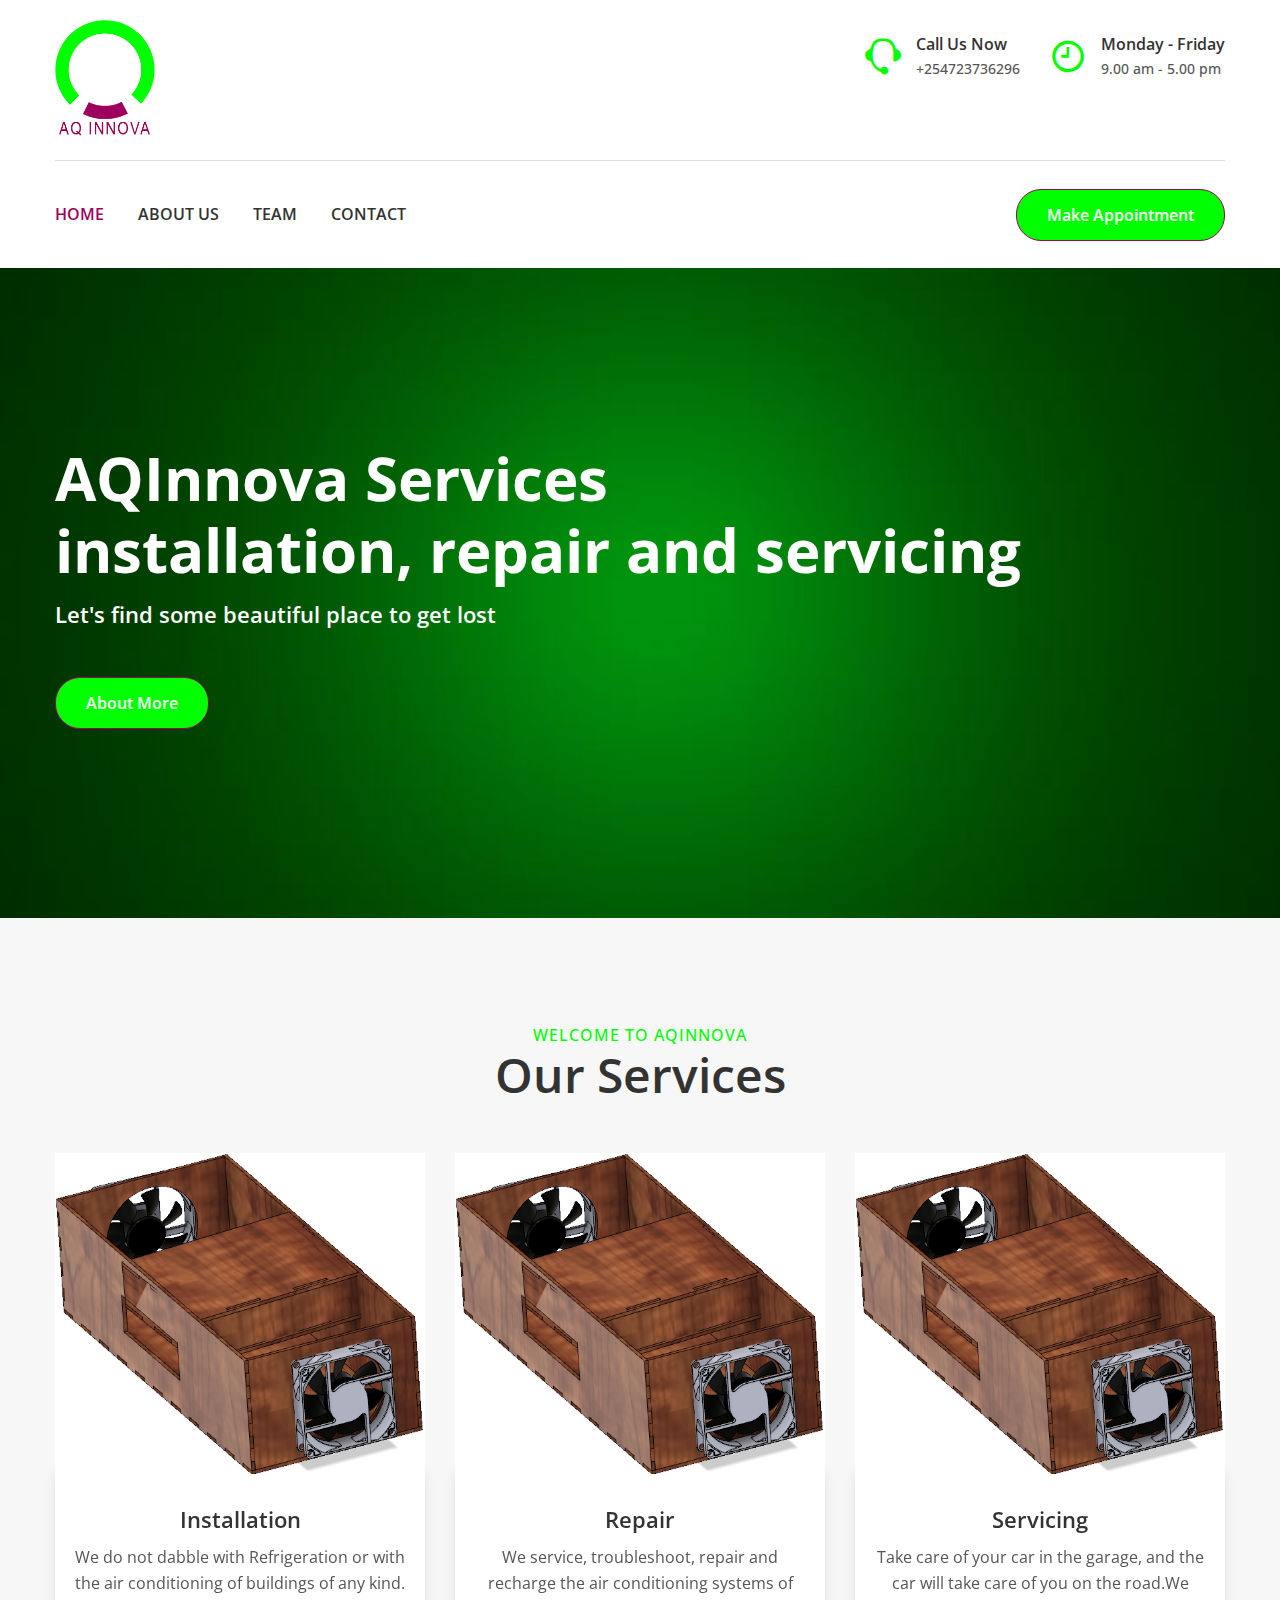
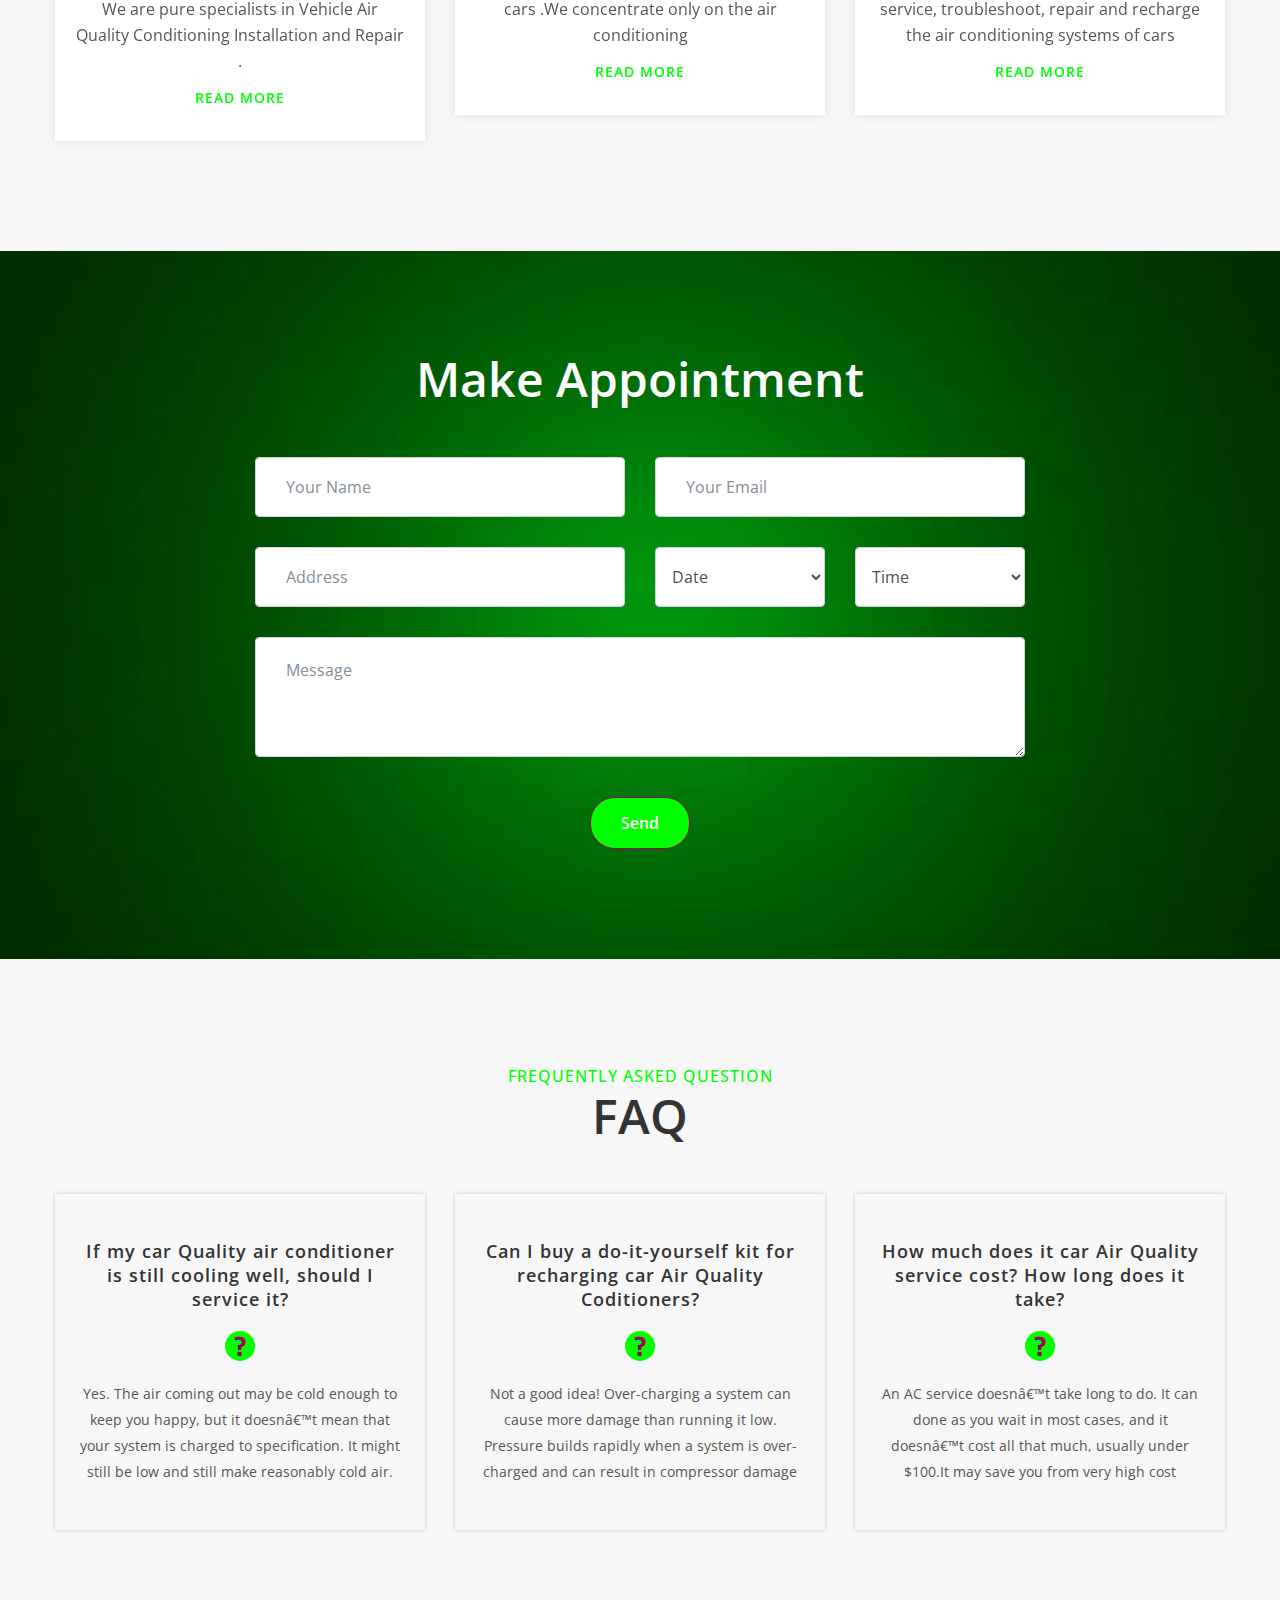
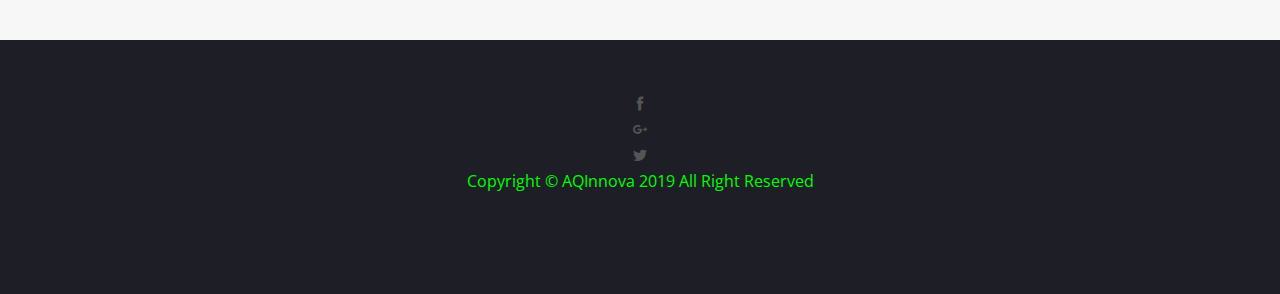
<file: index.html>
<!doctype html>
<html class="no-js" lang="en">

<head>
    <!-- <meta charset="utf-8">
    <meta http-equiv="x-ua-compatible" content="ie=edge"> -->
    <title>AQ Innova</title>
    <meta name="description" content="">
    <meta name="viewport" content="width=device-width, initial-scale=1">
   
    <!-- CSS 
    ========================= -->
   
    <!-- Bootstrap CSS -->
    <link rel="stylesheet" href="assets/css/bootstrap.min.css">
    
    <!-- Fonts CSS -->
    <link rel="stylesheet" href="assets/css/icofont.min.css">
    <link rel="stylesheet" href="assets/css/Pe-icon-7-stroke.css">
    
    <!-- Plugins CSS -->
    <link rel="stylesheet" href="assets/css/plugins.css">
    
    <!-- Main Style CSS -->
    <link rel="stylesheet" href="assets/css/style.css">
    
    <!-- Modernizer JS -->
    <script src="assets/js/vendor/modernizr-2.8.3.min.js"></script>
</head>

<body>

<!-- Main Wrapper Start -->
<div class="main-wrapper">
   
    <!-- header-area start -->
    <div class="header-area">
       
        <!-- header-top start -->
        <div class="header-top pt--20 pb--20">
            <div class="container">
                <div class="row">
                    <div class="col-lg-4 col-md-3 col-12">
                        <!-- logo start -->
                        <div class="logo">
                            <a href="index.html"><img src="final AQ logo.png" alt="" width="100px" height="100px"></a>
                        </div>
                        <!-- logo End -->
                    </div>
                    <div class="col-lg-8 col-md-9 col-12">
                        <!-- Contact-information-top Start -->
                        <div class="contact-information-top">
                           
                            <!-- Single-information-top Start -->
                            <div class="single-information-top">
                                <div class="info-icon">
                                    <i class="icofont-headphone-alt-2" style="color: #00ff00"></i>
                                </div>
                                <div class="info-content">
                                    <h4>Call Us Now </h4>
                                    <p>+254723736296</p>
                                </div>
                            </div>
                            <!-- Single-information-top End -->
                            
                         <!-- Single-information-top Start -->
                            <div class="single-information-top">
                                <div class="info-icon">
                                    <i class="icofont-clock-time" style="color: #00ff00"></i>
                                </div>
                                <div class="info-content">
                                    <h4>Monday - Friday</h4>
                                    <p>9.00 am - 5.00 pm</p>
                                </div>
                            </div>
                            <!-- Single-information-top End -->
                            
                        </div>
                        <!-- Contact-information-top End -->
                    </div>
                </div>
            </div>
        </div>
        <!-- header-top end -->
        
        <!-- header-bottom-area Start -->
        <div class="header-bottom-area header-sticky">
            <div class="container">
                <div class="row">
                    <div class="col-lg-12">
                        <div class="header-menu-wrap border-top-1">
                            <!-- main-menu-area Start -->
                            <div class="main-menu">
                                <nav class="main-navigation">
                                    <ul>
                                        <li class="active"><a href="index.html">HOME</a>
                                            <ul class="sub-menu">
                                                <li ><a href="index.html" >Home </a></li>
                                                                                            </ul>
                                        </li>
                                        <li><a href="about.html">ABOUT US</a>
                                            <ul class="sub-menu">
                                                <li><a href="about.html">About us</a></li>
                                            </ul>
                                        </li>
                                     
                                        <li><a href="team.html">TEAM</a>
                                            <ul class="sub-menu">
                                                <li><a href="team.html">Team </a></li>
                                            </ul>
                                        </li>
                                        
                                        <li><a href="contact.html">CONTACT</a>
                                            <ul class="sub-menu">
                                                <li><a href="contact.html">Contact</a></li>
                                            </ul>
                                        </li>
                                    </ul>
                                </nav>
                            </div>
                            <div class="make-apoinmant-button" >
                                    <a href="#" class="default-btn border-radius" >Make Appointment</a>
                             </div>
                        </div>
                    </div>
                    <div class="col">
                        <!-- mobile-menu start -->
                        <div class="mobile-menu d-block d-lg-none"></div>
                        <!-- mobile-menu end -->
                    </div>
                </div>
            </div>
        </div>
        <!-- header-bottom-area End -->
        
    </div>
    <!-- header-area end -->
    
    <!-- Hero Slider start -->
    <div class="hero-slider hero-slider-1">
        <div class="single-slide overly-bg-black" style="background-image: url(k.jpg)">
            <!-- Hero Content One Start -->
            <div class="hero-content-one container">
                <div class="row">
                    <div class="col-lg-12 "> 
                        <div class="slider-text-info">
                            <h1> AQInnova Services<br> installation, repair and servicing  </h1>
                            <p>Let's find some beautiful place to get lost
                                                                                                                     </p>
                            <div class="slider-button">
                                <a href="#" class="default-btn border-radius">About More</a>
                            </div>
                        </div>
                    </div>
                </div>
            </div>
            <!-- Hero Content One End -->
        </div>
    </div>
    <!-- Hero Slider end -->
    
    <!-- Our Service Area Start -->
    <div class="our-service-area bg-grey section-pt section-pb-80">
        <div class="container">
            <div class="row">
                <div class="col-lg-12">
                    <div class="section-title">
                        <h4 style="color: #00ff00">WELCOME TO AQInnova</h4>
                        <h2>Our Services</h2>
                    </div>
                </div>
            </div>
            <div class="row service-slider-active">
                <div class="col-lg-4 col-md-6">
                    <!-- single-service Start -->
                    <div class="single-service mt--30 mb--30">
                        <div class="service-image">
                            <img src="Screenshot (122).png" alt="">
                        </div>
                        <div class="service-content text-center">
                            <h3><a href="single-services.html">Installation</a></h3>
                            <p>We do not dabble with Refrigeration or with the air conditioning of buildings of any kind. We are pure specialists in Vehicle Air Quality Conditioning Installation and Repair .</p>
                            <a href="single-services.html" style="color: #00ff00">READ MORE</a>
                        </div>
                    </div>
                    <!-- single-service End -->
                </div>
                <div class="col-lg-4  col-md-6">
                    <!-- single-service Start -->
                    <div class="single-service mt--30 mb--30">
                        <div class="service-image">
                            <img src="Screenshot (122).png" alt="">
                        </div>
                        <div class="service-content text-center">
                            <h3><a href="single-services.html">Repair</a></h3>
                            <p>We service, troubleshoot, repair and recharge the air conditioning systems of cars .We concentrate only on the air conditioning <!-- system although we are occasionally forced to stray into heater problems if that is affecting the AC. --> </p>
                            <a href="single-services.html" class="border-radius" style="color: #00ff00">READ MORE</a>
                        </div>
                    </div>
                    <!-- single-service End -->
                </div>
                <div class="col-lg-4  col-md-6">
                    <!-- single-service Start -->
                    <div class="single-service mt--30 mb--30">
                        <div class="service-image">
                            <img src="Screenshot (122).png" alt="">
                        </div>
                        <div class="service-content text-center">
                            <h3><a href="single-services.html" >Servicing</a></h3>
                            <p>Take care of your car in the garage, and the car will take care of you on the road.We service, troubleshoot, repair and recharge the air conditioning systems of cars </p>
                            <a href="single-services.html" style="color: #00ff00">READ MORE</a>
                        </div>
                    </div>
                    <!-- single-service End -->
                </div>
                
            </div>
        </div>
    </div>
   
    <!-- Your-opinion-area Start  -->
    <div class="your-opinion-area overly-bg-black opinion-bg section-ptb" style="background-image: url(k.jpg)">
        <div class="container">
            <div class="row">
                <div class="col-lg-8 ml-auto mr-auto">
                    <div class="your-opinion-wrap">
                        <h2>Make Appointment</h2>
                        <div class="opinion-content-inner">
                            <form action="#">
                                <div class="row">
                                    <div class=" col-lg-6 col-md-6">
                                        <div class="input-box">
                                            <input type="text" placeholder="Your Name" class="form-control">
                                        </div>
                                    </div>
                                    <div class="col-lg-6 col-md-6">
                                        <div class="input-box">
                                            <input type="text" placeholder="Your Email" class="form-control">
                                        </div>
                                    </div>
                                    <div class="col-lg-6 col-md-6">
                                        <div class="input-box">
                                            <input type="text" placeholder="Address" class="form-control">
                                        </div>
                                    </div>
                                    <div class="col-lg-3 col-md-3 col-6">
                                        <select aria-required="true" class="form-control selector-time-date">
											<option value="" selected data-default>Date</option>
											<option value="1306">13.09</option>
											<option value="1406">14.07</option>
											<option value="1506">15.09</option>
											<option value="1606">16.05</option>
											<option value="1706">17.05</option>
											<option value="1806">18.07</option>
											<option value="1906">19.08</option>
											<option value="2006">20.04</option>
										</select>
                                    </div>
                                    <div class="col-lg-3 col-md-3 col-6">
                                        <select aria-required="true" class="form-control selector-time-date">
											<option value="" selected data-default>Time</option>
											<option value="09:00am">09:00 AM</option>
											<option value="10:00am">10:00 AM</option>
											<option value="11:00am">11:00 AM</option>
											<option value="12:00am">12:00 PM</option>
											<option value="13:00pm">13:00 PM</option>
											<option value="14:00pm">14:00 PM</option>
											<option value="15:00pm">15:00 PM</option>
											<option value="16:00pm">16:00 PM</option>
											<option value="17:00pm">17:00 PM</option>
										</select>
                                    </div>
                                    <div class="col-lg-12 col-md-12">
                                        <textarea  placeholder="Message" class="form-control"></textarea>
                                    </div>
                                    <div class="col-12">
                                        <div class="submit-box text-center">
                                            <button class="default-btn border-radius" type="submit">Send</button>
                                        </div>
                                    </div>
                                </div>
                            </form>
                        </div>
                    </div>
                </div>
            </div>
        </div>
    </div>
    <!-- Your-opinion-area End  -->
    
    <!-- FAQ area Start -->
    <div class="faq-area bg-grey section-ptb">
        <div class="container">
            <div class="row">
                <div class="col-lg-12">
                    <div class="section-title">
                        <h4 style="color: #00ff00">FREQUENTLY ASKED QUESTION</h4>
                        <h2>FAQ</h2>
                    </div>
                </div>
            </div>
            <div class="row">
                <div class="col-lg-4 col-md-6">
                    <!-- single-faq Start -->
                    <div class="single-faq text-center">
                        <div class="title-content">
                            <h4>If my car Quality air conditioner is still cooling well, should I service it?</h4>
                            <i class="icofont-question"></i>
                        </div>
                        <p>Yes. The air coming out may be cold enough to keep you happy, but it doesn’t mean that your system is charged to specification. It might still be low and still make reasonably cold air. </p>
                    </div>
                    <!-- single-faq Start -->
                </div>
                <div class="col-lg-4 col-md-6">
                    <!-- single-faq Start -->
                    <div class="single-faq text-center">
                        <div class="title-content">
                            <h4>Can I buy a do-it-yourself kit for recharging car Air Quality Coditioners?</h4>
                            <i class="icofont-question"></i>
                        </div>
                        <p>Not a good idea! Over-charging a system can cause more damage than running it low. Pressure builds rapidly when a system is over-charged and can result in compressor damage </p>
                    </div>
                    <!-- single-faq Start -->
                </div>
                <div class="col-lg-4 col-md-6">
                    <!-- single-faq Start -->
                    <div class="single-faq text-center">
                        <div class="title-content">
                            <h4>How much does it car Air Quality service cost? How long does it take?</h4>
                            <i class="icofont-question"></i>
                        </div>
                        <p>An AC service doesn’t take long to do. It can done as you wait in most cases, and it doesn’t cost all that much, usually under $100.It may save you from very high cost </p>
                    </div>
                    <!-- single-faq Start -->
                </div>
            </div>
        </div>
    </div>
    <!-- FAQ area End -->
    
    <!-- Footer Area Start -->
    <footer class="footer-area">
        <div class="footer-top pt--50 pb--100">
           
                        <div class="footer-bottom-inner text-center">

                               <ul class="social">
                                <li><a href="#"><i class="icofont-facebook"></i></a></li>
                                <li><a href="#"><i class="icofont-google-plus"></i></a></li>
                                <li><a href="#"><i class="icofont-twitter"></i></a></li>
                                
                            </ul>
                            <p style="color: #00ff00">Copyright &copy; <a href="https://freethemescloud.com/">AQInnova</a> 2019 All Right Reserved</p>
                        <!-- </div>
                    </div>
                </div>
            </div>
        </div> -->
    </footer>
    <!-- Footer Area End -->
    
</div>
<!-- Main Wrapper End -->

<!-- JS
============================================ -->

<!-- jQuery JS -->
<script src="assets/js/vendor/jquery-1.12.4.min.js"></script>
<!-- Popper JS -->
<script src="assets/js/popper.min.js"></script>
<!-- Bootstrap JS -->
<script src="assets/js/bootstrap.min.js"></script>
<!-- Plugins JS -->
<script src="assets/js/plugins.js"></script>
<!-- Ajax Mail -->
<script src="assets/js/ajax-mail.js"></script>
<!-- Main JS -->
<script src="assets/js/main.js"></script>


</body>

</html>
</file>
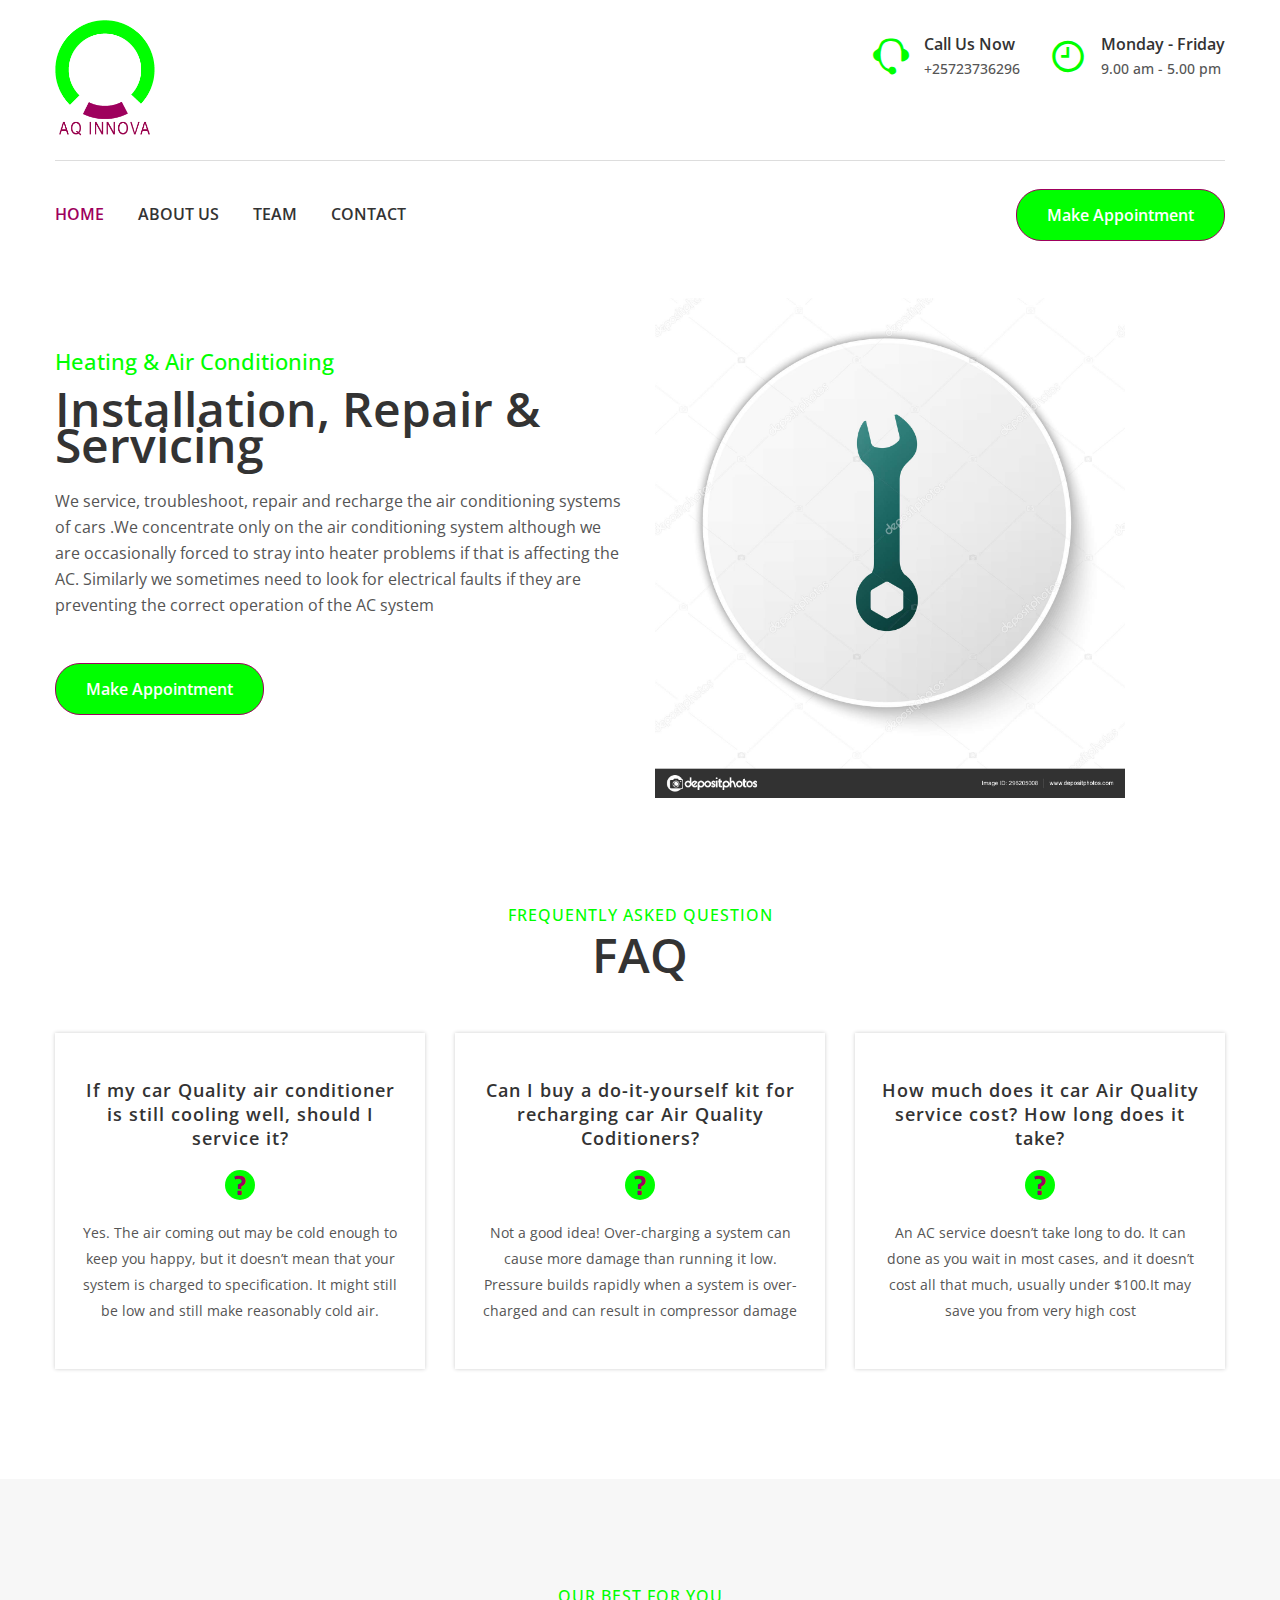
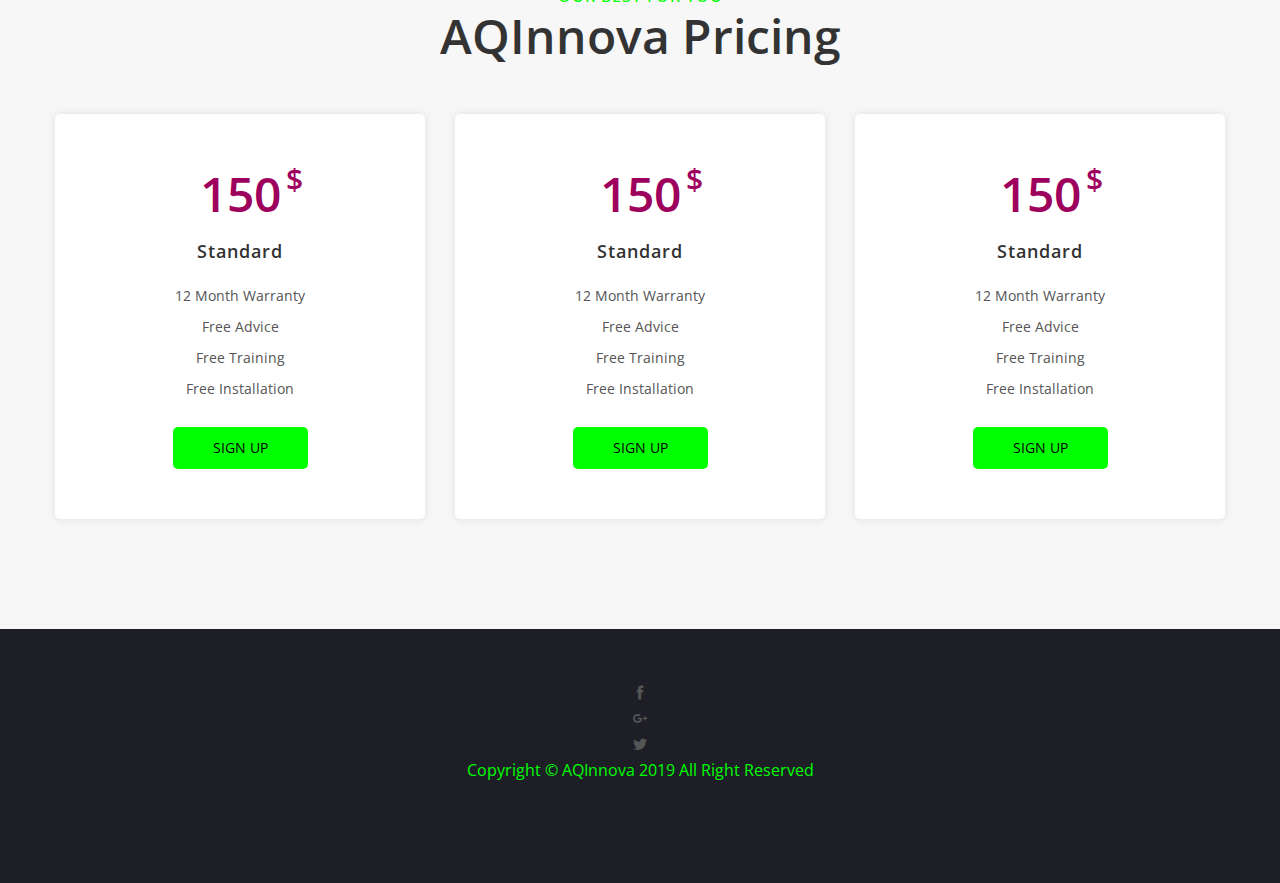
<file: about.html>
<!doctype html>
<html class="no-js" lang="en">

<head>
    <meta charset="utf-8">
    <meta http-equiv="x-ua-compatible" content="ie=edge">
    <title>AQInnova</title>
    <meta name="description" content="">
    <meta name="viewport" content="width=device-width, initial-scale=1">
    <!-- Favicon -->
    
    
    <!-- CSS 
    ========================= -->
   
    <!-- Bootstrap CSS -->
    <link rel="stylesheet" href="assets/css/bootstrap.min.css">
    
    <!-- Fonts CSS -->
    <link rel="stylesheet" href="assets/css/icofont.min.css">
    <link rel="stylesheet" href="assets/css/Pe-icon-7-stroke.css">
    
    <!-- Plugins CSS -->
    <link rel="stylesheet" href="assets/css/plugins.css">
    
    <!-- Main Style CSS -->
    <link rel="stylesheet" href="assets/css/style.css">
    
    <!-- Modernizer JS -->
    <script src="assets/js/vendor/modernizr-2.8.3.min.js"></script>
</head>

<body>

<!-- Main Wrapper Start -->
<div class="main-wrapper">
   
    <!-- header-area start -->
    <div class="header-area">
        <!-- header-top start -->
        <div class="header-top mt--20 mb--20">
            <div class="container">
                <div class="row">
                    <div class="col-lg-4 col-md-3 col-12">
                        <!-- logo start -->
                        <div class="logo">
                            <a href="index.html"><img src="final AQ logo.png" alt="" width="100px" height="100px"></a>
                        </div>
                        <!-- logo End -->
                    </div>
                    <div class="col-lg-8 col-md-9 col-12">
                        <!-- Contact-information-top Start -->
                        <div class="contact-information-top">
                           
                            <!-- Single-information-top Start -->
                            <div class="single-information-top">
                                <div class="info-icon">
                                    <i class="icofont-headphone-alt-2" style="color: #00ff00"></i>
                                </div>
                                <div class="info-content">
                                    <h4>Call Us Now </h4>
                                    <p>+25723736296</p>
                                </div>
                            </div>
                            <!-- Single-information-top End -->
                            
                            <!-- Single-information-top Start -->
                            <div class="single-information-top">
                                <div class="info-icon">
                                    <i class="icofont-clock-time" style="color: #00ff00"></i>
                                </div>
                                <div class="info-content">
                                    <h4>Monday - Friday</h4>
                                    <p>9.00 am - 5.00 pm</p>
                                </div>
                            </div>
                            <!-- Single-information-top End -->
                            
                        </div>
                        <!-- Contact-information-top End -->
                    </div>
                </div>
            </div>
        </div>
        <!-- header-top end -->
        
        <!-- header-bottom-area Start -->
        <div class="header-bottom-area header-sticky">
            <div class="container">
                <div class="row">
                    <div class="col-lg-12">
                        <div class="header-menu-wrap border-top-1">
                            <!-- main-menu-area Start -->
                            <div class="main-menu">
                                <nav class="main-navigation">
                                    <ul>
                                        <li class="active"><a href="index.html">HOME</a>
                                            <ul class="sub-menu">
                                                <li><a href="index.html">Home </a></li>
                                                
                                            </ul>
                                        </li>
                                        <li><a href="about.html">ABOUT US</a>
                                            <ul class="sub-menu">
                                                <li><a href="about.html">About us</a></li>
                                            </ul>
                                        </li>
                                      
                                        <li><a href="team.html">TEAM</a>
                                            <ul class="sub-menu">
                                                <li><a href="team.html">Team</a></li>
                                            </ul>
                                        </li>
                                       
                                        <li><a href="contact.html">CONTACT</a>
                                            <ul class="sub-menu">
                                                <li><a href="contact.html">Contact </a></li>
                                            </ul>
                                        </li>
                                    </ul>
                                </nav>
                            </div>
                            <!-- main-menu-area End -->
                              <div class="make-apoinmant-button">
                                    <a href="#" class="default-btn border-radius">Make Appointment</a>
                              </div>
                        </div>
                    </div>

                    <div class="col">
                        <!-- mobile-menu start -->
                        <div class="mobile-menu d-block d-lg-none"></div>
                        <!-- mobile-menu end -->
                    </div>
                </div>
            </div>
        </div>
       
    
    <!-- Repair-make-area Start -->
    <div class="repair-make-area">
        <div class="container">
            <div class="row align-items-center">
                <div class="col-lg-6 col-md-6">
                    <div class="repair-service-inner">
                        <h3 style="color: #00ff00">Heating & Air Conditioning</h3>
                        <h2>Installation, Repair & Servicing</h2>
                        <p> We service, troubleshoot, repair and recharge the air conditioning systems of cars .We concentrate only on the air conditioning system although we are occasionally forced to stray into heater problems if that is affecting the AC. Similarly we sometimes need to look for electrical faults if they are preventing the correct operation of the AC system</p>
                        <div class="make-apoinment-button">
                            <a href="#" class="default-btn border-radius">Make Appointment</a>
                        </div>
                    </div>
                </div>
                <div class="col-lg-6 col-md-6">
                    <div class="repair-image pt--30">
                        <img src="j.png" width="470px" height="558px" alt="">
                    </div>
                </div>
            </div>
        </div>
    </div>
    <!-- Repair-make-area End -->
    
    <!-- Project-count-inner Start -->
    
    <!-- FAQ area Start -->
    <div class="faq-area section-ptb">
        <div class="container">
            <div class="row">
                <div class="col-lg-12">
                    <div class="section-title">
                        <h4 style="color: #00ff00">FREQUENTLY ASKED QUESTION</h4>
                        <h2>FAQ</h2>
                    </div>
                </div>
            </div>
            <div class="row">
                <div class="col-lg-4 col-md-6">
                    <!-- single-faq Start -->
                    <div class="single-faq text-center">
                        <div class="title-content">
                            <h4>If my car Quality air conditioner is still cooling well, should I service it?</h4>
                            <i class="icofont-question"></i>
                        </div>
                        <p>Yes. The air coming out may be cold enough to keep you happy, but it doesn’t mean that your system is charged to specification. It might still be low and still make reasonably cold air. </p>
                    </div>
                    <!-- single-faq Start -->
                </div>
                <div class="col-lg-4 col-md-6">
                    <!-- single-faq Start -->
                    <div class="single-faq text-center">
                        <div class="title-content">
                            <h4>Can I buy a do-it-yourself kit for recharging car Air Quality Coditioners?</h4>
                            <i class="icofont-question"></i>
                        </div>
                        <p>Not a good idea! Over-charging a system can cause more damage than running it low. Pressure builds rapidly when a system is over-charged and can result in compressor damage  </p>
                    </div>
                    <!-- single-faq Start -->
                </div>
                <div class="col-lg-4 col-md-6">
                    <!-- single-faq Start -->
                    <div class="single-faq text-center">
                        <div class="title-content">
                            <h4>How much does it car Air Quality service cost? How long does it take?</h4>
                            <i class="icofont-question"></i>
                        </div>
                        <p>An AC service doesn’t take long to do. It can done as you wait in most cases, and it doesn’t cost all that much, usually under $100.It may save you from very high cost  </p>
                    </div>
                    <!-- single-faq Start -->
                </div>
            </div>
        </div>
    </div>
    <!-- FAQ area End -->
    
    <!--  Pricing area Start  -->
    <div class="pricing-area bg-grey section-ptb">
        <div class="container">
            <div class="row">
                <div class="col-lg-12">
                    <div class="section-title">
                        <h4 style="color: #00ff00">OUR BEST FOR YOU</h4>
                        <h2>AQInnova Pricing</h2>
                    </div>
                </div>
            </div>
            <div class="row">
                <div class="col-lg-4 col-md-6">
                    <!-- Single-pricing-table Start -->
                      <div class="single-pricing-table text-center mt--30">
                        <div class="pricing-title">
                            <h3 style="color: #9e005d">150 <span>$</span></h3>
                            <h4>Standard</h4>
                        </div>
                        <div class="pricing-content">
                            <ul>
                               <li>12 Month Warranty</li>
                              <li>Free Advice</li>
                            <li>Free Training</li>
                            <li>Free Installation</li> 
                            </ul>
                        </div>
                        <div class="pricing-button">
                            <a href="#">SIGN UP</a>
                        </div>
                    </div>
                    <!-- Single-pricing-table End -->
                </div>
                <div class="col-lg-4 col-md-6">
                    <!-- Single-pricing-table Start -->
                    <div class="single-pricing-table text-center mt--30">
                        <div class="pricing-title">
                            <h3 style="color: #9e005d">150 <span>$</span></h3>
                            <h4>Standard</h4>
                        </div>
                        <div class="pricing-content">
                            <ul>
                               <li>12 Month Warranty</li>
                              <li>Free Advice</li>
                            <li>Free Training</li> 
                            <li>Free Installation</li> 

                            </ul>
                        </div>
                        <div class="pricing-button">
                            <a href="#">SIGN UP</a>
                        </div>
                    </div>
                    <!-- Single-pricing-table End -->
                </div>
                <div class="col-lg-4 col-md-6">
                    <!-- Single-pricing-table Start -->
                     <div class="single-pricing-table text-center mt--30">
                        <div class="pricing-title">
                            <h3 style="color: #9e005d">150 <span>$</span></h3>
                            <h4>Standard</h4>
                        </div>
                        <div class="pricing-content">
                            <ul>
                               <li>12 Month Warranty</li>
                              <li>Free Advice</li>
                              <li>Free Training</li>
                              <li>Free Installation</li> 
                            </ul>
                        </div>
                        <div class="pricing-button">
                            <a href="#">SIGN UP</a>
                        </div>
                    </div>
                    <!-- Single-pricing-table End -->
                </div>
            </div>
        </div>
    </div>
    <!-- Pricing area End  -->
    
    <!-- Footer Area Start -->
    <footer class="footer-area">
        <div class="footer-top pt--50 pb--100">
           
                        <div class="footer-bottom-inner text-center">

                               <ul class="social">
                                <li><a href="#"><i class="icofont-facebook"></i></a></li>
                                <li><a href="#"><i class="icofont-google-plus"></i></a></li>
                                <li><a href="#"><i class="icofont-twitter"></i></a></li>
                                
                            </ul>
                            <p style="color: #00ff00">Copyright &copy; <a href="https://freethemescloud.com/">AQInnova</a> 2019 All Right Reserved</p>
                        <!-- </div>
                    </div>
                </div>
            </div>
        </div> -->
    </footer>
    <!-- Footer Area End -->
    
    
    
</div>
<!-- Main Wrapper End -->

<!-- JS
============================================ -->

<!-- jQuery JS -->
<script src="assets/js/vendor/jquery-1.12.4.min.js"></script>
<!-- Popper JS -->
<script src="assets/js/popper.min.js"></script>
<!-- Bootstrap JS -->
<script src="assets/js/bootstrap.min.js"></script>
<!-- Plugins JS -->
<script src="assets/js/plugins.js"></script>
<!-- Ajax Mail -->
<script src="assets/js/ajax-mail.js"></script>
<!-- Main JS -->
<script src="assets/js/main.js"></script>


</body>

</html>
</file>
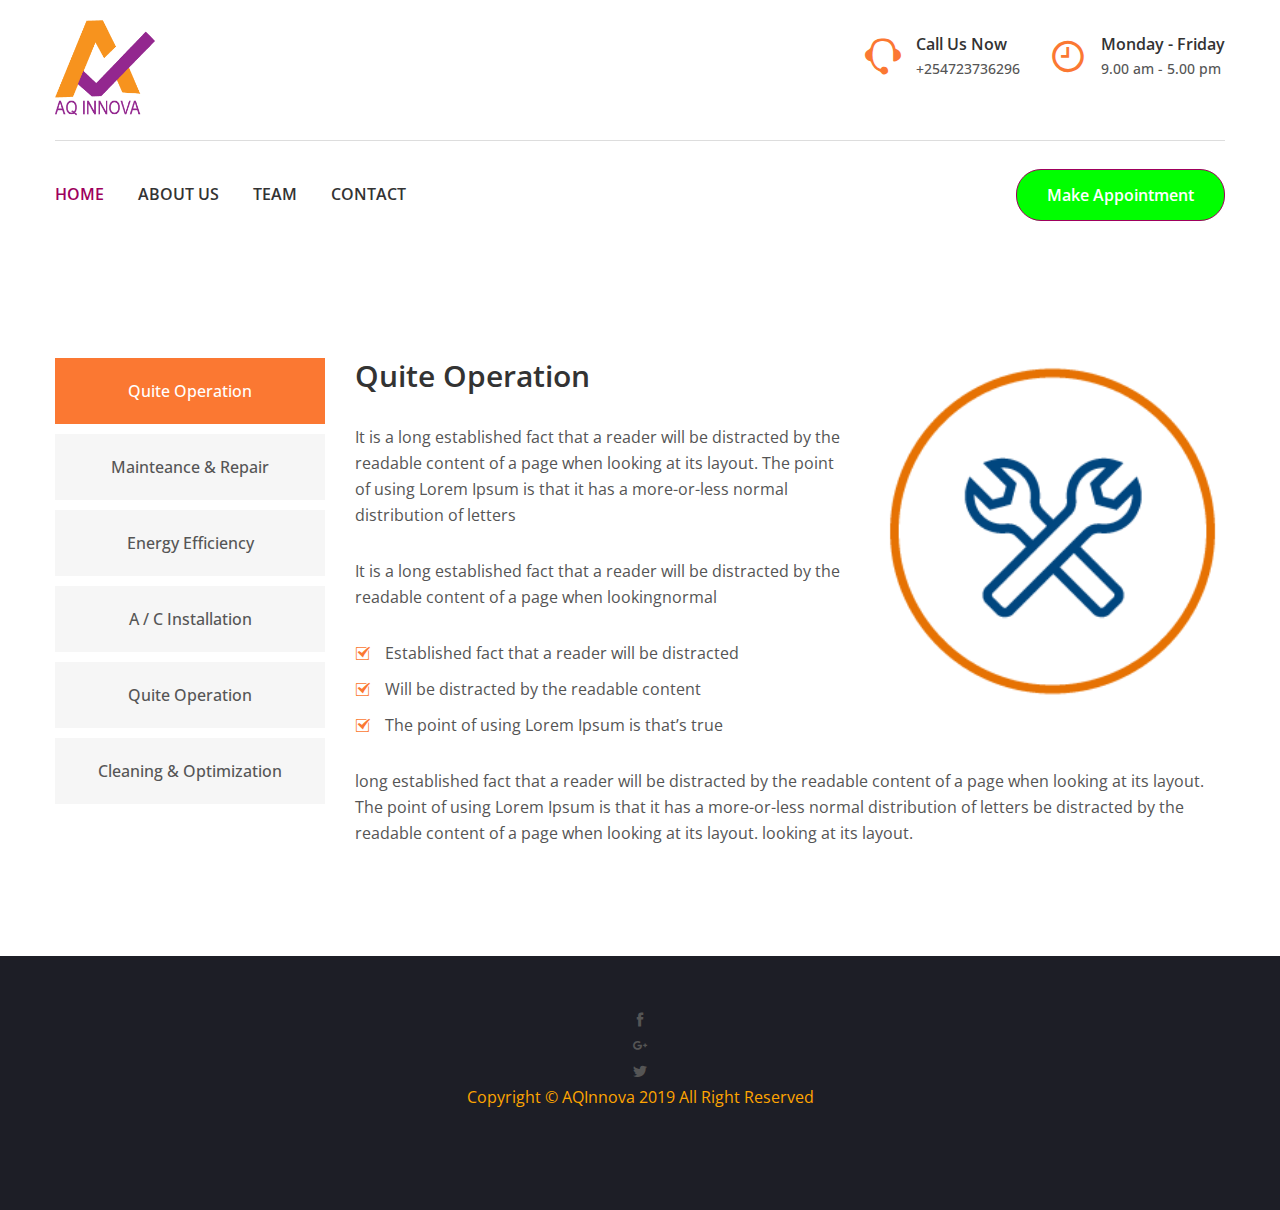
<file: single-services.html>
<!doctype html>
<html class="no-js" lang="en">

<head>
    <meta charset="utf-8">
    <meta http-equiv="x-ua-compatible" content="ie=edge">
    <title>AQInnova</title>
    <meta name="description" content="">
    <meta name="viewport" content="width=device-width, initial-scale=1">
    <!-- Favicon -->
    <link rel="shortcut icon" type="image/x-icon" href="assets/images/favicon.ico">
    
    <!-- CSS 
    ========================= -->
   
    <!-- Bootstrap CSS -->
    <link rel="stylesheet" href="assets/css/bootstrap.min.css">
    
    <!-- Fonts CSS -->
    <link rel="stylesheet" href="assets/css/icofont.min.css">
    <link rel="stylesheet" href="assets/css/Pe-icon-7-stroke.css">
    
    <!-- Plugins CSS -->
    <link rel="stylesheet" href="assets/css/plugins.css">
    
    <!-- Main Style CSS -->
    <link rel="stylesheet" href="assets/css/style.css">
    
    <!-- Modernizer JS -->
    <script src="assets/js/vendor/modernizr-2.8.3.min.js"></script>
</head>

<body>

<!-- Main Wrapper Start -->
<div class="main-wrapper">
    <!-- header-area start -->
    <div class="header-area">
        <!-- header-top start -->
        <div class="header-top mt--20 mb--20">
            <div class="container">
                <div class="row">
                    <div class="col-lg-4 col-md-3 col-12">
                        <!-- logo start -->
                        <div class="logo">
                            <a href="index.html"><img src="QQ2.png" alt="" width="100px" height="100px"></a>
                        </div>
                        <!-- logo End -->
                    </div>
                    <div class="col-lg-8 col-md-9 col-12">
                        <!-- Contact-information-top Start -->
                        <div class="contact-information-top">
                           
                            <!-- Single-information-top Start -->
                            <div class="single-information-top">
                                <div class="info-icon">
                                    <i class="icofont-headphone-alt-2"></i>
                                </div>
                                <div class="info-content">
                                    <h4>Call Us Now </h4>
                                    <p>+254723736296</p>
                                </div>
                            </div>
                            <!-- Single-information-top End -->
                            
                            <!-- Single-information-top Start -->
                            <div class="single-information-top">
                                <div class="info-icon">
                                    <i class="icofont-clock-time"></i>
                                </div>
                                <div class="info-content">
                                    <h4>Monday - Friday</h4>
                                    <p>9.00 am - 5.00 pm</p>
                                </div>
                            </div>
                            <!-- Single-information-top End -->
                            
                        </div>
                        <!-- Contact-information-top End -->
                    </div>
                </div>
            </div>
        </div>
        <!-- header-top end -->
        
        <!-- header-bottom-area Start -->
        <div class="header-bottom-area header-sticky">
            <div class="container">
                <div class="row">
                    <div class="col-lg-12">
                        <div class="header-menu-wrap border-top-1">
                            <!-- main-menu-area Start -->
                            <div class="main-menu">
                                <nav class="main-navigation">
                                    <ul>
                                        <li class="active"><a href="index.html">HOME</a>
                                            <ul class="sub-menu">
                                                <li><a href="index.html">Home</a></li>
                                                
                                            </ul>
                                        </li>
                                        <li><a href="about.html">ABOUT US</a>
                                            <ul class="sub-menu">
                                                <li><a href="about.html">About</a></li>
                                            </ul>
                                        </li>
                                     
                                        <li><a href="team.html">TEAM</a>
                                            <ul class="sub-menu">
                                                <li><a href="team.html">Team </a></li>
                                            </ul>
                                        </li>
                                        
                                        <li><a href="contact.html">CONTACT</a>
                                            <ul class="sub-menu">
                                                <li><a href="contact.html">Contact</a></li>
                                            </ul>
                                        </li>
                                    </ul>
                                </nav>
                            </div>
                            <!-- main-menu-area End -->

                            <!-- Make-apoinmant Start -->
                            <div class="make-apoinmant-button">
                                <a href="#" class="default-btn border-radius">Make Appointment</a>
                            </div>
                            <!-- Make-apoinmant End -->
                        </div>
                    </div>
                    <div class="col">
                        <!-- mobile-menu start -->
                        <div class="mobile-menu d-block d-lg-none"></div>
                        <!-- mobile-menu end -->
                    </div>
                </div>
            </div>
        </div>
        <!-- header-bottom-area End -->
        
    </div>
    <!-- header-area end -->
    
   
    
    
    <!-- content-wraper start -->
    <div class="content-wraper section-ptb">
        <div class="container">
            <div class="row">
                <div class="col-md-12 col-lg-3">
                    <!-- Nav tabs -->
                    <ul role="tablist" class="nav flex-column service-details-menu dashboard-list">
                        <li class="active"><a href="#tab-list-1" data-toggle="tab" class="nav-link active">Quite Operation</a></li>
                        <li> <a href="#tab-list-2" data-toggle="tab" class="nav-link">Mainteance & Repair</a></li>
                        <li><a href="#tab-list-3" data-toggle="tab" class="nav-link">Energy Efficiency</a></li>
                        <li><a href="#tab-list-4" data-toggle="tab" class="nav-link">A / C Installation</a></li>
                        <li><a href="#tab-list-5" data-toggle="tab" class="nav-link">Quite Operation</a></li>
                        <li><a href="#tab-list-6" data-toggle="tab" class="nav-link">Cleaning & Optimization</a></li>
                    </ul>
                </div>
                <div class="col-md-12 col-lg-9">
                    <!-- Tab panes -->
                    <div class="tab-content dashboard-content">
                        <div class="tab-pane active" id="tab-list-1">
                            <div class="service-details-content">
                                <div class="row">
                                    <div class="col-lg-7">
                                        <div class="service-details-content-inner">
                                            <h2>Quite Operation</h2>
                                            <p>It is a long established fact that a reader will be distracted by the readable content of a page
                                             when looking at its layout. The point of using Lorem Ipsum is that it has a more-or-less normal distribution of letters</p>
                                            <p>It is a long established fact that a reader will be distracted by the readable content of a page when lookingnormal </p>
                                            <ul class="service-details-list">
                                                <li><i class="icofont-tick-boxed"></i> Established fact that a reader will be distracted</li>
                                                <li><i class="icofont-tick-boxed"></i> Will be distracted by the readable content</li>
                                                <li><i class="icofont-tick-boxed"></i> The point of using Lorem Ipsum is that’s true</li>
                                            </ul>
                                        </div>
                                    </div>
                                    <div class="col-lg-5">
                                        <div class="service-details-image">
                                                <img src="repair.png" width="470px" height="558px" alt="">
                                        </div>
                                    </div>
                                </div>
                                <p> long established fact that a reader will be distracted by the readable content of a page when looking at its layout. The point of using Lorem Ipsum is that it has a more-or-less
                                     normal distribution of letters be distracted by the readable content of a page when looking at its layout. looking at its layout.</p>
                                
                            </div>
                        </div>
                        <div class="tab-pane fade" id="tab-list-2">
                            <div class="service-details-content">
                                <div class="row">
                                    <div class="col-lg-12">
                                        <div class="service-details-content-inner">
                                            <h2>Mainteance & Repair</h2>
                                            <p>It is a long established fact that a reader will be distracted by the readable content of a page
                                             when looking at its layout. The point of using Lorem Ipsum is that it has a more-or-less normal distribution of letters</p>
                                            <p>It is a long established fact that a reader will be distracted by the readable content of a page when lookingnormal </p>
                                            <ul class="service-details-list">
                                                <li><i class="icofont-tick-boxed"></i> Established fact that a reader will be distracted</li>
                                                <li><i class="icofont-tick-boxed"></i> Will be distracted by the readable content</li>
                                                <li><i class="icofont-tick-boxed"></i> The point of using Lorem Ipsum is that’s true</li>
                                            </ul>
                                        </div>
                                    </div>
                                </div>
                            </div>
                        </div>
                        <div class="tab-pane fade" id="tab-list-3">
                            <div class="service-details-content">
                                <div class="row">
                                    <div class="col-lg-12">
                                        <div class="service-details-content-inner">
                                            <h2>Energy Efficiency</h2>
                                            <p>It is a long established fact that a reader will be distracted by the readable content of a page
                                             when looking at its layout. The point of using Lorem Ipsum is that it has a more-or-less normal distribution of letters</p>
                                            <p>It is a long established fact that a reader will be distracted by the readable content of a page when lookingnormal </p>
                                            <ul class="service-details-list">
                                                <li><i class="icofont-tick-boxed"></i> Established fact that a reader will be distracted</li>
                                                <li><i class="icofont-tick-boxed"></i> Will be distracted by the readable content</li>
                                                <li><i class="icofont-tick-boxed"></i> The point of using Lorem Ipsum is that’s true</li>
                                            </ul>
                                        </div>
                                    </div>
                                </div>
                            </div>
                        </div>
                        <div class="tab-pane" id="tab-list-4">
                            <div class="service-details-content">
                                <div class="row">
                                    <div class="col-lg-12">
                                        <div class="service-details-content-inner">
                                            <h2>A / C Installation</h2>
                                            <p>It is a long established fact that a reader will be distracted by the readable content of a page
                                             when looking at its layout. The point of using Lorem Ipsum is that it has a more-or-less normal distribution of letters</p>
                                            <p>It is a long established fact that a reader will be distracted by the readable content of a page when lookingnormal </p>
                                            <ul class="service-details-list">
                                                <li><i class="icofont-tick-boxed"></i> Established fact that a reader will be distracted</li>
                                                <li><i class="icofont-tick-boxed"></i> Will be distracted by the readable content</li>
                                                <li><i class="icofont-tick-boxed"></i> The point of using Lorem Ipsum is that’s true</li>
                                            </ul>
                                        </div>
                                    </div>
                                </div>
                            </div>
                        </div>
                        <div class="tab-pane fade" id="tab-list-5">
                            <div class="service-details-content">
                                <div class="row">
                                    <div class="col-lg-12">
                                        <div class="service-details-content-inner">
                                            <h2>Quite Operation</h2>
                                            <p>It is a long established fact that a reader will be distracted by the readable content of a page
                                             when looking at its layout. The point of using Lorem Ipsum is that it has a more-or-less normal distribution of letters</p>
                                            <p>It is a long established fact that a reader will be distracted by the readable content of a page when lookingnormal </p>
                                            <ul class="service-details-list">
                                                <li><i class="icofont-tick-boxed"></i> Established fact that a reader will be distracted</li>
                                                <li><i class="icofont-tick-boxed"></i> Will be distracted by the readable content</li>
                                                <li><i class="icofont-tick-boxed"></i> The point of using Lorem Ipsum is that’s true</li>
                                            </ul>
                                        </div>
                                    </div>
                                </div>
                            </div>
                        </div>
                        <div class="tab-pane fade" id="tab-list-6">
                            <div class="service-details-content">
                                <div class="row">
                                    <div class="col-lg-12">
                                        <div class="service-details-content-inner">
                                            <h2>Cleaning & Optimization</h2>
                                            <p>It is a long established fact that a reader will be distracted by the readable content of a page
                                             when looking at its layout. The point of using Lorem Ipsum is that it has a more-or-less normal distribution of letters</p>
                                            <p>It is a long established fact that a reader will be distracted by the readable content of a page when lookingnormal </p>
                                            <ul class="service-details-list">
                                                <li><i class="icofont-tick-boxed"></i> Established fact that a reader will be distracted</li>
                                                <li><i class="icofont-tick-boxed"></i> Will be distracted by the readable content</li>
                                                <li><i class="icofont-tick-boxed"></i> The point of using Lorem Ipsum is that’s true</li>
                                            </ul>
                                        </div>
                                    </div>
                                </div>
                            </div>
                        </div>
                    </div>
                </div>
            </div>
        </div>
    </div>
    <!-- content-wraper end -->
    
    
    <!-- Footer Area Start -->
    <footer class="footer-area">
        <div class="footer-top pt--50 pb--100">
           
                        <div class="footer-bottom-inner text-center">

                               <ul class="social">
                                <li><a href="#"><i class="icofont-facebook"></i></a></li>
                                <li><a href="#"><i class="icofont-google-plus"></i></a></li>
                                <li><a href="#"><i class="icofont-twitter"></i></a></li>
                                
                            </ul>
                            <p style="color: orange">Copyright &copy; <a href="https://freethemescloud.com/">AQInnova</a> 2019 All Right Reserved</p>
                        <!-- </div>
                    </div>
                </div>
            </div>
        </div> -->
    </footer>
    
    <!-- Footer Area End -->
    
    
    
</div>
<!-- Main Wrapper End -->

<!-- JS
============================================ -->

<!-- jQuery JS -->
<script src="assets/js/vendor/jquery-1.12.4.min.js"></script>
<!-- Popper JS -->
<script src="assets/js/popper.min.js"></script>
<!-- Bootstrap JS -->
<script src="assets/js/bootstrap.min.js"></script>
<!-- Plugins JS -->
<script src="assets/js/plugins.js"></script>
<!-- Ajax Mail -->
<script src="assets/js/ajax-mail.js"></script>
<!-- Main JS -->
<script src="assets/js/main.js"></script>


</body>

</html>
</file>
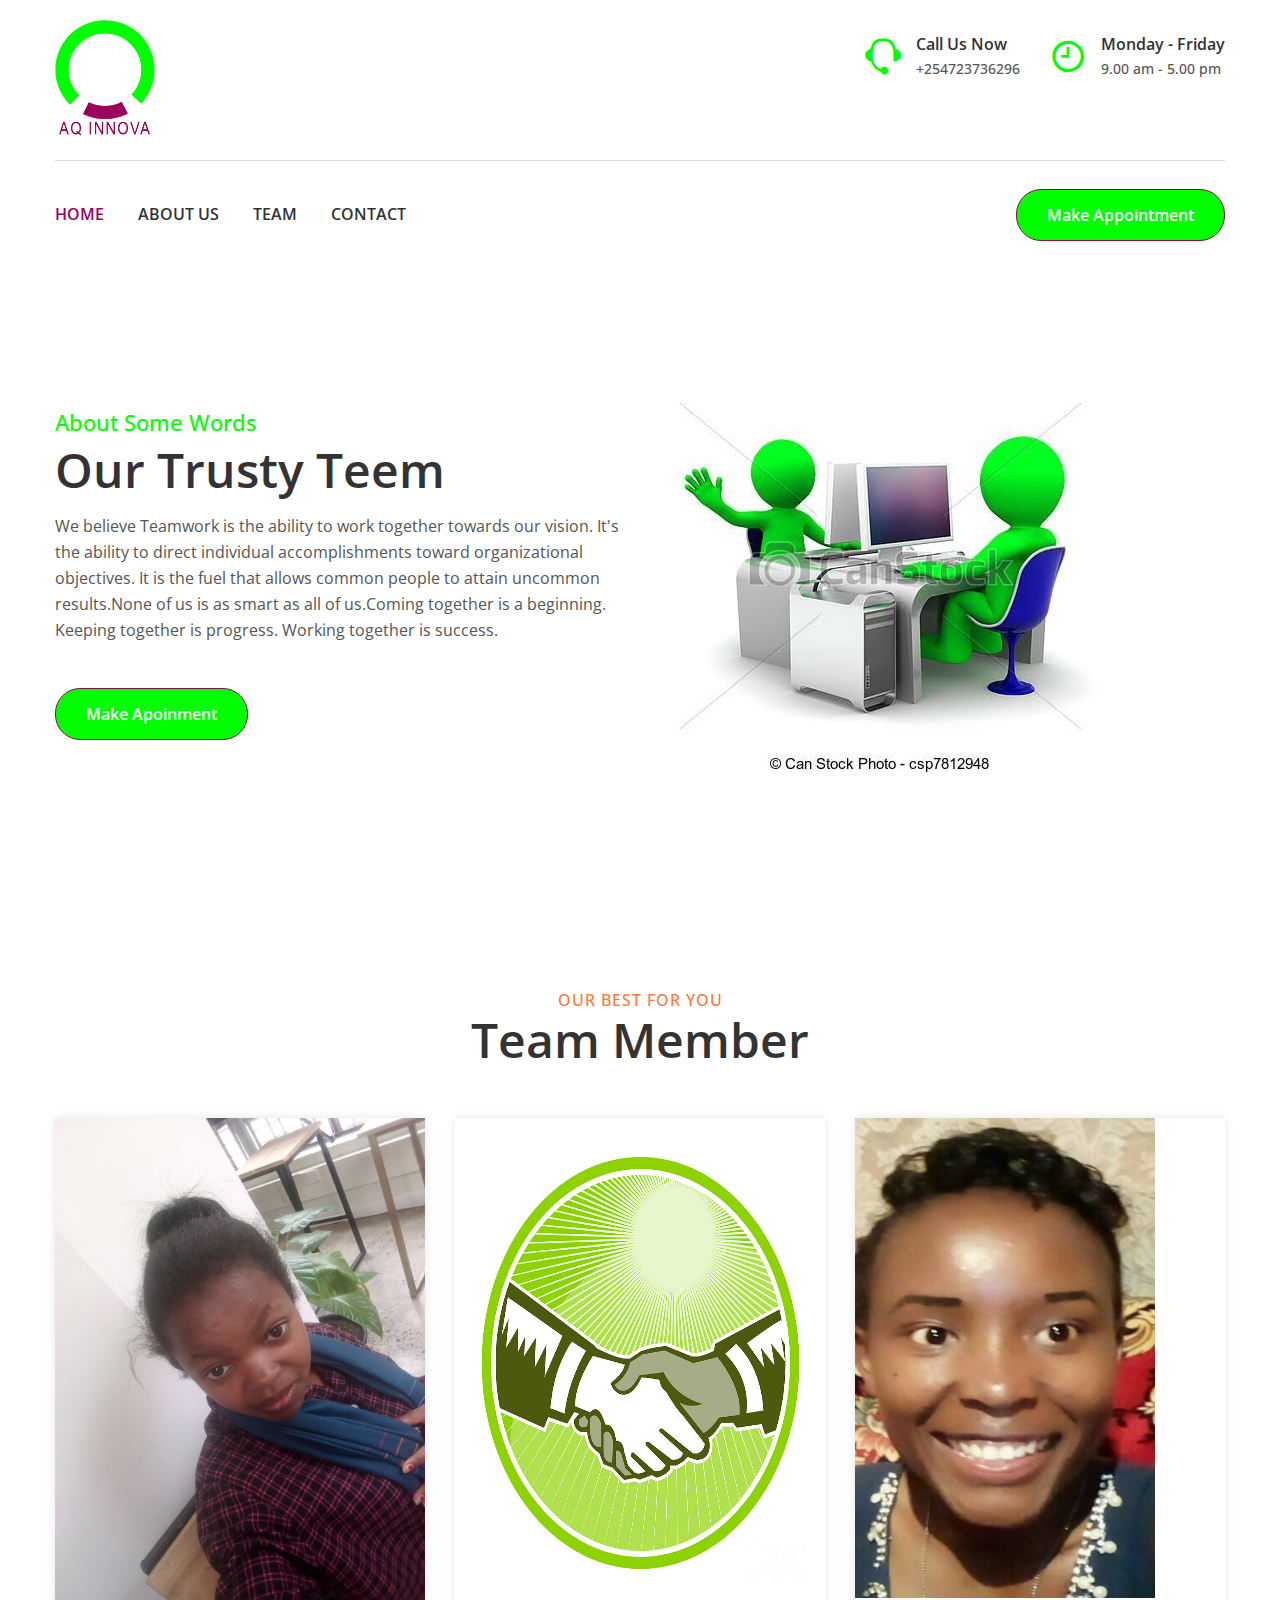
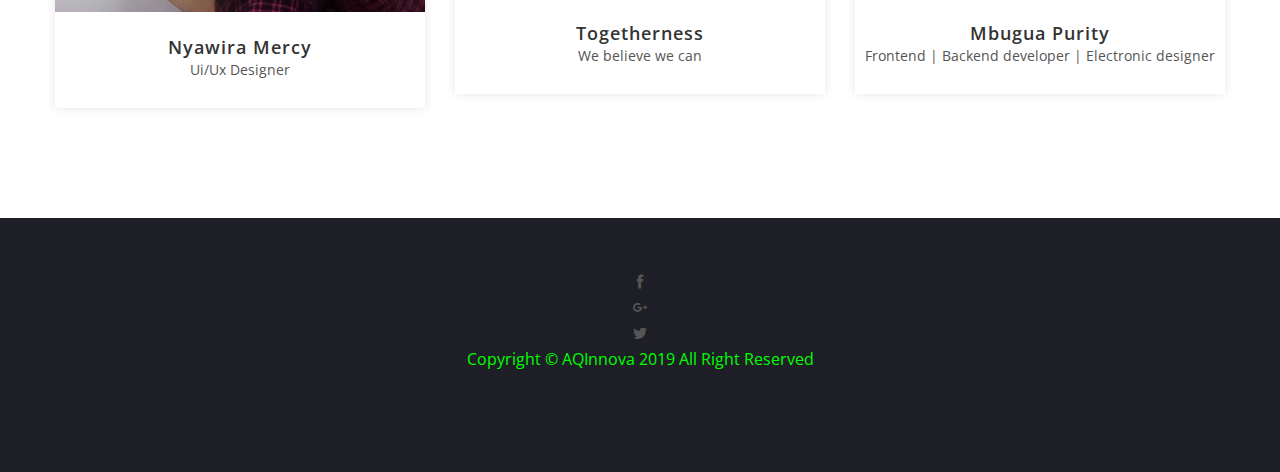
<file: team.html>
<!doctype html>
<html class="no-js" lang="en">

<head>
    <meta charset="utf-8">
    <meta http-equiv="x-ua-compatible" content="ie=edge">
    <title>AQ Innova</title>
    <meta name="description" content="">
    <meta name="viewport" content="width=device-width, initial-scale=1">
    
    <!-- CSS 
    ========================= -->
   
    <!-- Bootstrap CSS -->
    <link rel="stylesheet" href="assets/css/bootstrap.min.css">
    
    <!-- Fonts CSS -->
    <link rel="stylesheet" href="assets/css/icofont.min.css">
    <link rel="stylesheet" href="assets/css/Pe-icon-7-stroke.css">
    
    <!-- Plugins CSS -->
    <link rel="stylesheet" href="assets/css/plugins.css">
    
    <!-- Main Style CSS -->
    <link rel="stylesheet" href="assets/css/style.css">
    
    <!-- Modernizer JS -->
    <script src="assets/js/vendor/modernizr-2.8.3.min.js"></script>
</head>

<body>

<!-- Main Wrapper Start -->
<div class="main-wrapper">
   
    <!-- header-area start -->
    <div class="header-area">
        <!-- header-top start -->
        <div class="header-top mt--20 mb--20">
            <div class="container">
                <div class="row">
                    <div class="col-lg-4 col-md-3 col-12">
                        <!-- logo start -->
                        <div class="logo">
                            <a href="index.html"><img src="final AQ logo.png" alt="" width="100px" height="100px"></a>
                        </div>
                        <!-- logo End -->
                    </div>
                    <div class="col-lg-8 col-md-9 col-12">
                        <!-- Contact-information-top Start -->
                        <div class="contact-information-top">
                           
                            <!-- Single-information-top Start -->
                            <div class="single-information-top">
                                <div class="info-icon" >
                                    <i class="icofont-headphone-alt-2" style="color: #00ff00"></i>
                                </div>
                                <div class="info-content">
                                    <h4 >Call Us Now </h4>
                                    <p>+254723736296</p>
                                </div>
                            </div>
                            <!-- Single-information-top End -->
                            
                            <!-- Single-information-top Start -->
                            <div class="single-information-top">
                                <div class="info-icon">
                                    <i class="icofont-clock-time" style="color: #00ff00"></i>
                                </div>
                                <div class="info-content">
                                    <h4>Monday - Friday</h4>
                                    <p>9.00 am - 5.00 pm</p>
                                </div>
                            </div>
                            <!-- Single-information-top End -->
                            
                        </div>
                        <!-- Contact-information-top End -->
                    </div>
                </div>
            </div>
        </div>
        <!-- header-top end -->
        
        <!-- header-bottom-area Start -->
        <div class="header-bottom-area header-sticky">
            <div class="container">
                <div class="row">
                    <div class="col-lg-12">
                        <div class="header-menu-wrap border-top-1">
                            <!-- main-menu-area Start -->
                            <div class="main-menu">
                                <nav class="main-navigation">
                                    <ul>
                                        <li class="active"><a href="index.html">HOME</a>
                                            <ul class="sub-menu">
                                                <li><a href="index.html">Home </a></li>
                                                
                                            </ul>
                                        </li>
                                        <li><a href="about.html">ABOUT US</a>
                                            <ul class="sub-menu">
                                                <li><a href="about.html">About</a></li>
                                            </ul>
                                        </li>
                                       
                                        <li><a href="team.html">TEAM</a>
                                            <ul class="sub-menu">
                                                <li><a href="team.html">Team </a></li>
                                            </ul>
                                        </li>
                                        
                                        <li><a href="contact.html">CONTACT</a>
                                            <ul class="sub-menu">
                                                <li><a href="contact.html">Contact</a></li>
                                            </ul>
                                        </li>
                                    </ul>
                                </nav>
                            </div>
                            <!-- main-menu-area End -->

                            <!-- Make-apoinmant Start -->
                            <div class="make-apoinmant-button">
                                <a href="#" class="default-btn border-radius">Make Appointment</a>
                            </div>
                            <!-- Make-apoinmant End -->
                        </div>
                    </div>
                    <div class="col">
                        <!-- mobile-menu start -->
                        <div class="mobile-menu d-block d-lg-none"></div>
                        <!-- mobile-menu end -->
                    </div>
                </div>
            </div>
        </div>
        <!-- header-bottom-area End -->
        
    </div>
    <!-- header-area end -->
    
   
    
    <!-- Repair-make-area Start -->
    <div class="repair-make-area section-ptb">
        <div class="container">
            <div class="row align-items-center">
                <div class="col-lg-6 col-md-6">
                    <div class="repair-service-inner service-ph-inner">
                        <h3 style="color: #00ff00">About Some Words</h3>
                        <h2>Our Trusty Teem</h2>
                        <p>We believe Teamwork is the ability to work together towards our vision. It's the  ability to direct individual accomplishments toward organizational objectives. It is the fuel that allows common people to attain uncommon results.None of us is as smart as all of us.Coming together is a beginning. Keeping together is progress. Working together is success.</p>
                        <div class="make-apoinment-button">
                            <a href="#" class="default-btn border-radius">Make Apoinment</a>
                        </div>
                    </div>
                </div>
                <div class="col-lg-6 col-md-6">
                    <div class="repair-image">
                        <img src="v.jpg" alt="">
                    </div>
                </div>
            </div>
        </div>
    </div>
    <!-- Repair-make-area End -->
    
    
    <!--  Pricing area Start  -->
    <div class="team-area  section-ptb">
        <div class="container">
            <div class="row">
                <div class="col-lg-12">
                    <div class="section-title">
                        <h4>OUR BEST FOR YOU</h4>
                        <h2>Team Member</h2>
                    </div>
                </div>
            </div>
            <div class="row">
                <div class="col-lg-4 col-md-6">
                    <!-- single-member Start -->
                    <div class="single-team-member mt--30">
                        <div class="team-member-image hover-2">
                            <img src="kyla.jpg" alt="">
                            <div class="team-social-link">
                                <ul>
                                    <li><a href="#"><i class="icofont-facebook"></i></a></li>
                                    <li><a href="#"><i class="icofont-twitter"></i></a></li>
                                    <li><a href="#"><i class="icofont-pinterest"></i></a></li>
                                </ul>
                            </div>
                        </div>
                        <div class="team-member-info text-center">
                            <h3>Nyawira Mercy</h3>
                            <p>Ui/Ux Designer</p>
                        </div>
                    </div>
                    <!-- single-member End -->
                </div>
                <div class="col-lg-4 col-md-6">
                    <!-- single-member Start -->

                    <div class="single-team-member mt--30">
                        <div class="team-member-image hover-2">
                            <img src="h.jpg" alt="" style="height: 480px;" >
                            <div class="team-social-link">
                                <ul>
                                    <li><a href="#"><i class="icofont-facebook"></i></a></li>
                                    <li><a href="#"><i class="icofont-twitter"></i></a></li>
                                    <li><a href="#"><i class="icofont-pinterest"></i></a></li>
                                </ul>
                            </div>
                        </div>
                        <div class="team-member-info text-center">
                            <h3>Togetherness</h3>
                            <p>We believe we can</p>
                        </div>
                    </div>

                   <!--  <div class="single-team-member mt--30">
                        <div class="team-member-image hover-2">
                            <img src="joy (1).jpg" width="370px" height="300px" alt="">
                            <div class="team-social-link">
                                <ul>
                                    <li><a href="#"><i class="icofont-facebook"></i></a></li>
                                    <li><a href="#"><i class="icofont-twitter"></i></a></li>
                                    <li><a href="#"><i class="icofont-pinterest"></i></a></li>
                                </ul>
                            </div>
                        </div>
                        <div class="team-member-info text-center">
                            <h3>Punje the coder</h3>
                            <p>Frontend|Backend developer |Electronic designer</p>
                        </div>
                    </div> -->
                    <!-- single-member End -->
                </div>
                <div class="col-lg-4 col-md-6">
                    <!-- single-member Start -->
                    <div class="single-team-member mt--30">
                        <div class="team-member-image hover-2">
                            <img src="ray.jpg" alt="" style="width: 300px;height: 480px;">
                            <div class="team-social-link">
                                <ul>
                                    <li><a href="#"><i class="icofont-facebook"></i></a></li>
                                    <li><a href="#"><i class="icofont-twitter"></i></a></li>
                                    <li><a href="#"><i class="icofont-pinterest"></i></a></li>
                                </ul>
                            </div>
                        </div>
                        <div class="team-member-info text-center">
                            <h3>Mbugua Purity</h3>
                            <p>Frontend | Backend developer | Electronic designer</p>
                        </div>
                    </div>
                    <!-- single-member End -->
                </div>
            </div>
        </div>
    </div>
    <!-- Pricing area End  -->
    
    <!-- Footer Area Start -->
    
    <footer class="footer-area">
        <div class="footer-top pt--50 pb--100">
           
                        <div class="footer-bottom-inner text-center">

                               <ul class="social">
                                <li><a href="#"><i class="icofont-facebook"></i></a></li>
                                <li><a href="#"><i class="icofont-google-plus"></i></a></li>
                                <li><a href="#"><i class="icofont-twitter"></i></a></li>
                                
                            </ul>
                            <p style="color: #00ff00">Copyright &copy; <a href="https://freethemescloud.com/">AQInnova</a> 2019 All Right Reserved</p>
                        <!-- </div>
                    </div>
                </div>
            </div>
        </div> -->
    </footer>
    
    <!-- Footer Area End -->
    
    
    
</div>
<!-- Main Wrapper End -->

<!-- JS
============================================ -->

<!-- jQuery JS -->
<script src="assets/js/vendor/jquery-1.12.4.min.js"></script>
<!-- Popper JS -->
<script src="assets/js/popper.min.js"></script>
<!-- Bootstrap JS -->
<script src="assets/js/bootstrap.min.js"></script>
<!-- Plugins JS -->
<script src="assets/js/plugins.js"></script>
<!-- Ajax Mail -->
<script src="assets/js/ajax-mail.js"></script>
<!-- Main JS -->
<script src="assets/js/main.js"></script>


</body>

</html>
</file>
<file: assets/css/Pe-icon-7-stroke.css>
@font-face {font-family: 'Pe-icon-7-stroke';src:url('../fonts/Pe-icon-7-stroke.eot?d7yf1v');src:url('../fonts/Pe-icon-7-stroke.eot?#iefixd7yf1v') format('embedded-opentype'),url('../fonts/Pe-icon-7-stroke.woff?d7yf1v') format('woff'),url('../fonts/Pe-icon-7-stroke.ttf?d7yf1v') format('truetype'),url('../fonts/Pe-icon-7-stroke.svg?d7yf1v#Pe-icon-7-stroke') format('svg');font-weight: normal;font-style: normal;}[class^="pe-7s-"], [class*=" pe-7s-"] {font-family: 'Pe-icon-7-stroke';speak: none;font-style: normal;font-weight: normal;font-variant: normal;text-transform: none;line-height: 1;/* Better Font Rendering =========== */-webkit-font-smoothing: antialiased;-moz-osx-font-smoothing: grayscale;}.pe-7s-album:before {content: "\e6aa";}.pe-7s-arc:before {content: "\e6ab";}.pe-7s-back-2:before {content: "\e6ac";}.pe-7s-bandaid:before {content: "\e6ad";}.pe-7s-car:before {content: "\e6ae";}.pe-7s-diamond:before {content: "\e6af";}.pe-7s-door-lock:before {content: "\e6b0";}.pe-7s-eyedropper:before {content: "\e6b1";}.pe-7s-female:before {content: "\e6b2";}.pe-7s-gym:before {content: "\e6b3";}.pe-7s-hammer:before {content: "\e6b4";}.pe-7s-headphones:before {content: "\e6b5";}.pe-7s-helm:before {content: "\e6b6";}.pe-7s-hourglass:before {content: "\e6b7";}.pe-7s-leaf:before {content: "\e6b8";}.pe-7s-magic-wand:before {content: "\e6b9";}.pe-7s-male:before {content: "\e6ba";}.pe-7s-map-2:before {content: "\e6bb";}.pe-7s-next-2:before {content: "\e6bc";}.pe-7s-paint-bucket:before {content: "\e6bd";}.pe-7s-pendrive:before {content: "\e6be";}.pe-7s-photo:before {content: "\e6bf";}.pe-7s-piggy:before {content: "\e6c0";}.pe-7s-plugin:before {content: "\e6c1";}.pe-7s-refresh-2:before {content: "\e6c2";}.pe-7s-rocket:before {content: "\e6c3";}.pe-7s-settings:before {content: "\e6c4";}.pe-7s-shield:before {content: "\e6c5";}.pe-7s-smile:before {content: "\e6c6";}.pe-7s-usb:before {content: "\e6c7";}.pe-7s-vector:before {content: "\e6c8";}.pe-7s-wine:before {content: "\e6c9";}.pe-7s-cloud-upload:before {content: "\e68a";}.pe-7s-cash:before {content: "\e68c";}.pe-7s-close:before {content: "\e680";}.pe-7s-bluetooth:before {content: "\e68d";}.pe-7s-cloud-download:before {content: "\e68b";}.pe-7s-way:before {content: "\e68e";}.pe-7s-close-circle:before {content: "\e681";}.pe-7s-id:before {content: "\e68f";}.pe-7s-angle-up:before {content: "\e682";}.pe-7s-wristwatch:before {content: "\e690";}.pe-7s-angle-up-circle:before {content: "\e683";}.pe-7s-world:before {content: "\e691";}.pe-7s-angle-right:before {content: "\e684";}.pe-7s-volume:before {content: "\e692";}.pe-7s-angle-right-circle:before {content: "\e685";}.pe-7s-users:before {content: "\e693";}.pe-7s-angle-left:before {content: "\e686";}.pe-7s-user-female:before {content: "\e694";}.pe-7s-angle-left-circle:before {content: "\e687";}.pe-7s-up-arrow:before {content: "\e695";}.pe-7s-angle-down:before {content: "\e688";}.pe-7s-switch:before {content: "\e696";}.pe-7s-angle-down-circle:before {content: "\e689";}.pe-7s-scissors:before {content: "\e697";}.pe-7s-wallet:before {content: "\e600";}.pe-7s-safe:before {content: "\e698";}.pe-7s-volume2:before {content: "\e601";}.pe-7s-volume1:before {content: "\e602";}.pe-7s-voicemail:before {content: "\e603";}.pe-7s-video:before {content: "\e604";}.pe-7s-user:before {content: "\e605";}.pe-7s-upload:before {content: "\e606";}.pe-7s-unlock:before {content: "\e607";}.pe-7s-umbrella:before {content: "\e608";}.pe-7s-trash:before {content: "\e609";}.pe-7s-tools:before {content: "\e60a";}.pe-7s-timer:before {content: "\e60b";}.pe-7s-ticket:before {content: "\e60c";}.pe-7s-target:before {content: "\e60d";}.pe-7s-sun:before {content: "\e60e";}.pe-7s-study:before {content: "\e60f";}.pe-7s-stopwatch:before {content: "\e610";}.pe-7s-star:before {content: "\e611";}.pe-7s-speaker:before {content: "\e612";}.pe-7s-signal:before {content: "\e613";}.pe-7s-shuffle:before {content: "\e614";}.pe-7s-shopbag:before {content: "\e615";}.pe-7s-share:before {content: "\e616";}.pe-7s-server:before {content: "\e617";}.pe-7s-search:before {content: "\e618";}.pe-7s-film:before {content: "\e6a5";}.pe-7s-science:before {content: "\e619";}.pe-7s-disk:before {content: "\e6a6";}.pe-7s-ribbon:before {content: "\e61a";}.pe-7s-repeat:before {content: "\e61b";}.pe-7s-refresh:before {content: "\e61c";}.pe-7s-add-user:before {content: "\e6a9";}.pe-7s-refresh-cloud:before {content: "\e61d";}.pe-7s-paperclip:before {content: "\e69c";}.pe-7s-radio:before {content: "\e61e";}.pe-7s-note2:before {content: "\e69d";}.pe-7s-print:before {content: "\e61f";}.pe-7s-network:before {content: "\e69e";}.pe-7s-prev:before {content: "\e620";}.pe-7s-mute:before {content: "\e69f";}.pe-7s-power:before {content: "\e621";}.pe-7s-medal:before {content: "\e6a0";}.pe-7s-portfolio:before {content: "\e622";}.pe-7s-like2:before {content: "\e6a1";}.pe-7s-plus:before {content: "\e623";}.pe-7s-left-arrow:before {content: "\e6a2";}.pe-7s-play:before {content: "\e624";}.pe-7s-key:before {content: "\e6a3";}.pe-7s-plane:before {content: "\e625";}.pe-7s-joy:before {content: "\e6a4";}.pe-7s-photo-gallery:before {content: "\e626";}.pe-7s-pin:before {content: "\e69b";}.pe-7s-phone:before {content: "\e627";}.pe-7s-plug:before {content: "\e69a";}.pe-7s-pen:before {content: "\e628";}.pe-7s-right-arrow:before {content: "\e699";}.pe-7s-paper-plane:before {content: "\e629";}.pe-7s-delete-user:before {content: "\e6a7";}.pe-7s-paint:before {content: "\e62a";}.pe-7s-bottom-arrow:before {content: "\e6a8";}.pe-7s-notebook:before {content: "\e62b";}.pe-7s-note:before {content: "\e62c";}.pe-7s-next:before {content: "\e62d";}.pe-7s-news-paper:before {content: "\e62e";}.pe-7s-musiclist:before {content: "\e62f";}.pe-7s-music:before {content: "\e630";}.pe-7s-mouse:before {content: "\e631";}.pe-7s-more:before {content: "\e632";}.pe-7s-moon:before {content: "\e633";}.pe-7s-monitor:before {content: "\e634";}.pe-7s-micro:before {content: "\e635";}.pe-7s-menu:before {content: "\e636";}.pe-7s-map:before {content: "\e637";}.pe-7s-map-marker:before {content: "\e638";}.pe-7s-mail:before {content: "\e639";}.pe-7s-mail-open:before {content: "\e63a";}.pe-7s-mail-open-file:before {content: "\e63b";}.pe-7s-magnet:before {content: "\e63c";}.pe-7s-loop:before {content: "\e63d";}.pe-7s-look:before {content: "\e63e";}.pe-7s-lock:before {content: "\e63f";}.pe-7s-lintern:before {content: "\e640";}.pe-7s-link:before {content: "\e641";}.pe-7s-like:before {content: "\e642";}.pe-7s-light:before {content: "\e643";}.pe-7s-less:before {content: "\e644";}.pe-7s-keypad:before {content: "\e645";}.pe-7s-junk:before {content: "\e646";}.pe-7s-info:before {content: "\e647";}.pe-7s-home:before {content: "\e648";}.pe-7s-help2:before {content: "\e649";}.pe-7s-help1:before {content: "\e64a";}.pe-7s-graph3:before {content: "\e64b";}.pe-7s-graph2:before {content: "\e64c";}.pe-7s-graph1:before {content: "\e64d";}.pe-7s-graph:before {content: "\e64e";}.pe-7s-global:before {content: "\e64f";}.pe-7s-gleam:before {content: "\e650";}.pe-7s-glasses:before {content: "\e651";}.pe-7s-gift:before {content: "\e652";}.pe-7s-folder:before {content: "\e653";}.pe-7s-flag:before {content: "\e654";}.pe-7s-filter:before {content: "\e655";}.pe-7s-file:before {content: "\e656";}.pe-7s-expand1:before {content: "\e657";}.pe-7s-exapnd2:before {content: "\e658";}.pe-7s-edit:before {content: "\e659";}.pe-7s-drop:before {content: "\e65a";}.pe-7s-drawer:before {content: "\e65b";}.pe-7s-download:before {content: "\e65c";}.pe-7s-display2:before {content: "\e65d";}.pe-7s-display1:before {content: "\e65e";}.pe-7s-diskette:before {content: "\e65f";}.pe-7s-date:before {content: "\e660";}.pe-7s-cup:before {content: "\e661";}.pe-7s-culture:before {content: "\e662";}.pe-7s-crop:before {content: "\e663";}.pe-7s-credit:before {content: "\e664";}.pe-7s-copy-file:before {content: "\e665";}.pe-7s-config:before {content: "\e666";}.pe-7s-compass:before {content: "\e667";}.pe-7s-comment:before {content: "\e668";}.pe-7s-coffee:before {content: "\e669";}.pe-7s-cloud:before {content: "\e66a";}.pe-7s-clock:before {content: "\e66b";}.pe-7s-check:before {content: "\e66c";}.pe-7s-chat:before {content: "\e66d";}.pe-7s-cart:before {content: "\e66e";}.pe-7s-camera:before {content: "\e66f";}.pe-7s-call:before {content: "\e670";}.pe-7s-calculator:before {content: "\e671";}.pe-7s-browser:before {content: "\e672";}.pe-7s-box2:before {content: "\e673";}.pe-7s-box1:before {content: "\e674";}.pe-7s-bookmarks:before {content: "\e675";}.pe-7s-bicycle:before {content: "\e676";}.pe-7s-bell:before {content: "\e677";}.pe-7s-battery:before {content: "\e678";}.pe-7s-ball:before {content: "\e679";}.pe-7s-back:before {content: "\e67a";}.pe-7s-attention:before {content: "\e67b";}.pe-7s-anchor:before {content: "\e67c";}.pe-7s-albums:before {content: "\e67d";}.pe-7s-alarm:before {content: "\e67e";}.pe-7s-airplay:before {content: "\e67f";}
</file>
<file: assets/css/style.css>
/*-----------------------------------------------------------------------------------

    Template Name: Aircon - Heating and Air Conditioning Bootstrap 4 Template
    Template URI: http://devitems.com/preview/fusta.html
    Description:  Aircon - Heating and Air Conditioning Bootstrap 4 Template
    Author: Hastech
    Author URI: http://devitems.com/
    Version: 1.0

-----------------------------------------------------------------------------------
    
    CSS INDEX
    =========================================
	
    01. Theme default CSS
        - Common Classes
        - Section Padding
    02. Element
        - Button Style 
        - Section Title Css
        - Breadcrumb Style
        - Paginatoin Css
    03. Mobile Menu Css
    04. Header css
    05. Hero Css
    06. Service Css 
    07. About Area Css
    08. Repair Service Css
    09. Project Count Css
    10. FAQ Css
    11. Something New Css
    12 .Latest Blog Css
        - Blog Details Css
    13. Your Opinion Css
    14. Gallery Css
    15. Pricing Table Css
    16. Team Area Css
    17. Contact Page Css
    18. Footer Css
    
    
-----------------------------------------------------------------------------------*/
/* transition */
/* flex */
/* transform */
/* opacity */
/*----------------------------------------*/
/*  01. Theme default CSS
/*----------------------------------------*/
/*-- Google Font --*/
@import url("https://fonts.googleapis.com/css?family=Open+Sans:300,400,600,700,800");
/*-- Common Style --*/
*, *::after, *::before {
  box-sizing: border-box;
}

html, body {
  height: 100%;
}


body {
  background-color: #fff;
  line-height: 26px;
  font-size: 16px;
  font-style: normal;
  font-weight: normal;
  visibility: visible;
  font-family: "Open Sans", sans-serif;
  color: #555;
}

h1, h2, h3, h4, h5, h6 {
  color: #333;
  font-family: "Open Sans", sans-serif;
  font-weight: 400;
  margin-top: 0;
}

h1 {
  font-size: 58px;
  line-height: 1;
  font-weight: 700;
}

h2 {
  font-size: 30px;
  line-height: 36px;
}

h3 {
  font-size: 24px;
  line-height: 30px;
}

h4 {
  font-size: 18px;
  line-height: 24px;
}

h5 {
  font-size: 14px;
  line-height: 18px;
}

h6 {
  font-size: 12px;
  line-height: 14px;
}

p:last-child {
  margin-bottom: 0;
}

p {
  font-family: "Open Sans", sans-serif;
}

a, button {
  color: inherit;
  display: inline-block;
  line-height: inherit;
  text-decoration: none;
  cursor: pointer;
}

a, button, img, input, span {
  transition: all 0.3s ease 0s;
}

*:focus {
  outline: none !important;
}

a:focus {
  color: inherit;
  outline: none;
  text-decoration: none;
}

a:hover {
  text-decoration: none;
  color: #fb7832;
}

button, input[type="submit"] {
  cursor: pointer;
}

img {
  max-width: 100%;
  height: auto;
}

ul {
  list-style: outside none none;
  margin: 0;
  padding: 0;
}

/*-- 
    - Common Classes
-----------------------------------------*/
.fix {
  overflow: hidden;
}

.hidden {
  display: none;
}

.clear {
  clear: both;
}

@media only screen and (max-width: 767px) {
  .container {
    width: 450px;
  }
}
@media only screen and (max-width: 479px) {
  .container {
    width: 320px;
  }
}
.capitalize {
  text-transform: capitalize;
}

.uppercase {
  text-transform: uppercase;
}

.no-gutters > .col, .no-gutters > [class*="col-"] {
  padding-right: 0;
  padding-left: 0;
  margin: 0;
}

/*-- 
    - Background color
-----------------------------------------*/
.bg-white {
  background-color: #ffffff;
}

.bg-light-grey {
  background-color: #f6fafb;
}

.bg-dark {
  background-color: #555;
}

.bg-grey {
  background-color: #f7f7f7;
}

.bluewood-bg {
  background: #354b65;
}

/*- Overlay Color BG -*/
.bluewood-bg-overlay {
  position: relative;
}
.bluewood-bg-overlay::before {
  background: rgba(70, 90, 112, 0.9);
  content: "";
  position: absolute;
  left: 0;
  top: 0;
  width: 100%;
  height: 100%;
}

.overly-bg-black {
  position: relative;
}
.overly-bg-black::before {
  background: rgba(0, 0, 0, 0.3);
  content: "";
  position: absolute;
  left: 0;
  top: 0;
  width: 100%;
  height: 100%;
}

/*-- 
    - color
-----------------------------------------*/
.c-blue {
  color: #fb7832;
}

/*-- 
    - Input Placeholder
-----------------------------------------*/
input:-moz-placeholder, textarea:-moz-placeholder {
  opacity: 1;
  -ms-filter: "progid:DXImageTransform.Microsoft.Alpha(Opacity=100)";
}

input::-webkit-input-placeholder, textarea::-webkit-input-placeholder {
  opacity: 1;
  -ms-filter: "progid:DXImageTransform.Microsoft.Alpha(Opacity=100)";
}

input::-moz-placeholder, textarea::-moz-placeholder {
  opacity: 1;
  -ms-filter: "progid:DXImageTransform.Microsoft.Alpha(Opacity=100)";
}

input:-ms-input-placeholder, textarea:-ms-input-placeholder {
  opacity: 1;
  -ms-filter: "progid:DXImageTransform.Microsoft.Alpha(Opacity=100)";
}

/*-- 
    Scroll Up 
-----------------------------------------*/
#scrollUp {
  width: 40px;
  height: 40px;
  background-color: #00ff00;
  color: #;
  right: 20px;
  bottom: 60px;
  text-align: center;
  overflow: hidden;
}
@media only screen and (max-width: 767px) {
  #scrollUp {
    display: none !important;
  }
}
#scrollUp i {
  display: block;
  line-height: 40px;
  font-size: 24px;
}
#scrollUp:hover i {
  animation-name: fadeInUp;
  animation-duration: 1s;
  animation-fill-mode: both;
  animation-iteration-count: infinite;
}

/*-- 
    - Main Wrapper
-----------------------------------------*/
.main-wrapper.header-transparent {
  padding: 0 !important;
  margin: 0 !important;
}

/*-- 
    - Section Padding
-------------------------------------*/
.section-ptb {
  padding: 110px 0;
}
@media only screen and (min-width: 992px) and (max-width: 1200px) {
  .section-ptb {
    padding: 90px 0;
  }
}
@media only screen and (min-width: 768px) and (max-width: 991px) {
  .section-ptb {
    padding: 80px 0;
  }
}
@media only screen and (max-width: 767px) {
  .section-ptb {
    padding: 70px 0;
  }
}
@media only screen and (max-width: 479px) {
  .section-ptb {
    padding: 60px 0;
  }
}

.section-pt {
  padding-top: 110px;
}
@media only screen and (min-width: 992px) and (max-width: 1200px) {
  .section-pt {
    padding-top: 90px;
  }
}
@media only screen and (min-width: 768px) and (max-width: 991px) {
  .section-pt {
    padding-top: 80px;
  }
}
@media only screen and (max-width: 767px) {
  .section-pt {
    padding-top: 70px;
  }
}
@media only screen and (max-width: 479px) {
  .section-pt {
    padding-top: 60px;
  }
}

.section-pt-100 {
  padding-top: 100px;
}
@media only screen and (min-width: 992px) and (max-width: 1200px) {
  .section-pt-100 {
    padding-top: 70px;
  }
}
@media only screen and (min-width: 768px) and (max-width: 991px) {
  .section-pt-100 {
    padding-top: 50px;
  }
}
@media only screen and (max-width: 767px) {
  .section-pt-100 {
    padding-top: 40px;
  }
}
@media only screen and (max-width: 479px) {
  .section-pt-100 {
    padding-top: 30px;
  }
}

.section-pt-80 {
  padding-top: 80px;
}
@media only screen and (min-width: 992px) and (max-width: 1200px) {
  .section-pt-80 {
    padding-top: 60px;
  }
}
@media only screen and (min-width: 768px) and (max-width: 991px) {
  .section-pt-80 {
    padding-top: 40px;
  }
}
@media only screen and (max-width: 767px) {
  .section-pt-80 {
    padding-top: 40px;
  }
}
@media only screen and (max-width: 479px) {
  .section-pt-80 {
    padding-top: 30px;
  }
}

.section-pb-80 {
  padding-bottom: 80px;
}
@media only screen and (min-width: 992px) and (max-width: 1200px) {
  .section-pb-80 {
    padding-bottom: 60px;
  }
}
@media only screen and (min-width: 768px) and (max-width: 991px) {
  .section-pb-80 {
    padding-bottom: 40px;
  }
}
@media only screen and (max-width: 767px) {
  .section-pb-80 {
    padding-bottom: 40px;
  }
}
@media only screen and (max-width: 479px) {
  .section-pb-80 {
    padding-bottom: 30px;
  }
}

.section-pb {
  padding-bottom: 110px;
}
@media only screen and (min-width: 992px) and (max-width: 1200px) {
  .section-pb {
    padding-bottom: 90px;
  }
}
@media only screen and (min-width: 768px) and (max-width: 991px) {
  .section-pb {
    padding-bottom: 80px;
  }
}
@media only screen and (max-width: 767px) {
  .section-pb {
    padding-bottom: 70px;
  }
}
@media only screen and (max-width: 479px) {
  .section-pb {
    padding-bottom: 60px;
  }
}

.section-pb-100 {
  padding-bottom: 100px;
}
@media only screen and (min-width: 992px) and (max-width: 1200px) {
  .section-pb-100 {
    padding-bottom: 70px;
  }
}
@media only screen and (min-width: 768px) and (max-width: 991px) {
  .section-pb-100 {
    padding-bottom: 50px;
  }
}
@media only screen and (max-width: 767px) {
  .section-pb-100 {
    padding-bottom: 40px;
  }
}
@media only screen and (max-width: 479px) {
  .section-pb-100 {
    padding-bottom: 30px;
  }
}

/*-- Margin top --*/
.mt--5 {
  margin-top: 5px;
}

.mt--10 {
  margin-top: 10px;
}

.mt--15 {
  margin-top: 15px;
}

.mt--20 {
  margin-top: 20px;
}

.mt--25 {
  margin-top: 25px;
}

.mt--30 {
  margin-top: 30px;
}

.mt--35 {
  margin-top: 35px;
}

.mt--40 {
  margin-top: 40px;
}

.mt--45 {
  margin-top: 45px;
}

.mt--50 {
  margin-top: 50px;
}

.mt--55 {
  margin-top: 55px;
}

.mt--60 {
  margin-top: 60px;
}

.mt--65 {
  margin-top: 65px;
}

.mt--70 {
  margin-top: 70px;
}

.mt--75 {
  margin-top: 75px;
}

.mt--80 {
  margin-top: 80px;
}

.mt--85 {
  margin-top: 85px;
}

.mt--90 {
  margin-top: 90px;
}

.mt--95 {
  margin-top: 95px;
}

.mt--100 {
  margin-top: 100px;
}

.mt--105 {
  margin-top: 105px;
}

.mt--110 {
  margin-top: 110px;
}

.mt--115 {
  margin-top: 115px;
}

.mt--120 {
  margin-top: 120px;
}

.mt--125 {
  margin-top: 125px;
}

/*-- Margin Bottom --*/
.mb--5 {
  margin-bottom: 5px;
}

.mb--10 {
  margin-bottom: 10px;
}

.mb--15 {
  margin-bottom: 15px;
}

.mb--20 {
  margin-bottom: 20px;
}

.mb--25 {
  margin-bottom: 25px;
}

.mb--30 {
  margin-bottom: 30px;
}

.mb--35 {
  margin-bottom: 35px;
}

.mb--40 {
  margin-bottom: 40px;
}

.mb--45 {
  margin-bottom: 45px;
}

.mb--50 {
  margin-bottom: 50px;
}

.mb--55 {
  margin-bottom: 55px;
}

.mb--60 {
  margin-bottom: 60px;
}

.mb--65 {
  margin-bottom: 65px;
}

.mb--70 {
  margin-bottom: 70px;
}

.mb--75 {
  margin-bottom: 75px;
}

.mb--80 {
  margin-bottom: 80px;
}

.mb--85 {
  margin-bottom: 85px;
}

.mb--90 {
  margin-bottom: 90px;
}

.mb--95 {
  margin-bottom: 95px;
}

.mb--100 {
  margin-bottom: 100px;
}

.mb--105 {
  margin-bottom: 105px;
}

.mb--110 {
  margin-bottom: 110px;
}

.mb--115 {
  margin-bottom: 115px;
}

.mb--120 {
  margin-bottom: 120px;
}

.mb--125 {
  margin-bottom: 125px;
}

/*-- padding top --*/
.pt--5 {
  padding-top: 5px;
}

.pt--10 {
  padding-top: 10px;
}

.pt--15 {
  padding-top: 15px;
}

.pt--20 {
  padding-top: 20px;
}

.pt--25 {
  padding-top: 25px;
}

.pt--30 {
  padding-top: 30px;
}

.pt--35 {
  padding-top: 35px;
}

.pt--40 {
  padding-top: 40px;
}

.pt--45 {
  padding-top: 45px;
}

.pt--50 {
  padding-top: 50px;
}

.pt--55 {
  padding-top: 55px;
}

.pt--60 {
  padding-top: 60px;
}

.pt--65 {
  padding-top: 65px;
}

.pt--70 {
  padding-top: 70px;
}

.pt--75 {
  padding-top: 75px;
}

.pt--80 {
  padding-top: 80px;
}

.pt--85 {
  padding-top: 85px;
}

.pt--90 {
  padding-top: 90px;
}

.pt--95 {
  padding-top: 95px;
}

.pt--100 {
  padding-top: 100px;
}

.pt--105 {
  padding-top: 105px;
}

.pt--110 {
  padding-top: 110px;
}

.pt--115 {
  padding-top: 115px;
}

.pt--120 {
  padding-top: 120px;
}

.pt--125 {
  padding-top: 125px;
}

/*-- padding Bottom --*/
.pb--5 {
  padding-bottom: 5px;
}

.pb--10 {
  padding-bottom: 10px;
}

.pb--15 {
  padding-bottom: 15px;
}

.pb--20 {
  padding-bottom: 20px;
}

.pb--25 {
  padding-bottom: 25px;
}

.pb--30 {
  padding-bottom: 30px;
}

.pb--35 {
  padding-bottom: 35px;
}

.pb--40 {
  padding-bottom: 40px;
}

.pb--45 {
  padding-bottom: 45px;
}

.pb--50 {
  padding-bottom: 50px;
}

.pb--55 {
  padding-bottom: 55px;
}

.pb--60 {
  padding-bottom: 60px;
}

.pb--65 {
  padding-bottom: 65px;
}

.pb--70 {
  padding-bottom: 70px;
}

.pb--75 {
  padding-bottom: 75px;
}

.pb--80 {
  padding-bottom: 80px;
}

.pb--85 {
  padding-bottom: 85px;
}

.pb--90 {
  padding-bottom: 90px;
}

.pb--95 {
  padding-bottom: 95px;
}

.pb--100 {
  padding-bottom: 100px;
}

.pb--105 {
  padding-bottom: 105px;
}

.pb--110 {
  padding-bottom: 110px;
}

.pb--115 {
  padding-bottom: 115px;
}

.pb--120 {
  padding-bottom: 120px;
}

.pb--125 {
  padding-bottom: 125px;
}

.boxed-layout {
  background: #ffffff none repeat scroll 0 0;
  box-shadow: -3px 0 50px -2px rgba(0, 0, 0, 0.14);
  margin: auto;
  max-width: 1400px;
  position: relative;
  width: 100%;
}
@media only screen and (min-width: 992px) and (max-width: 1200px) {
  .boxed-layout {
    max-width: 980px;
  }
}
@media only screen and (min-width: 768px) and (max-width: 991px) {
  .boxed-layout {
    max-width: 730px;
  }
}
@media only screen and (max-width: 767px) {
  .boxed-layout {
    max-width: 560px;
  }
}

/*--
    02. Element
-------------------------*/
/*--
    - Button Style
------------------------------------------*/
.default-btn {
  border: 1px solid #9e005d;
  padding: 12px 30px;
  color: #ffffff;
  background: #00ff00;
  font-size: 16px;
  font-weight: 600;
}
.default-btn:hover {
  border: 1px solid #9e005d;
  background: #9e005d;
  color: #ffffff;
}

.primary-btn {
  border: 1px solid #ffffff;
  padding: 12px 30px;
  color: #ffffff;
  background: transparent;
  font-size: 16px;
  font-weight: 600;
}
.primary-btn:hover {
  border: 1px solid #fb7832;
  background: #fb7832;
  color: #ffffff;
}

.border-radius {
  border-radius: 25px;
}

.btn {
  background: #fb7832;
  color: #ffffff;
  border-radius: 0;
  font-family: "Open Sans", sans-serif;
  font-weight: 600;
  font-size: 14px;
  -webkit-transition: 0.3s;
  transition: 0.3s;
  position: relative;
}
.btn:focus {
  outline: none;
  box-shadow: none;
}
@media only screen and (max-width: 479px) {
  .btn {
    padding: 1px 20px;
    font-size: 12px;
  }
}
.btn span {
  display: inline-block;
  line-height: inherit;
  transition: none;
}
.btn i {
  display: inline-block;
  line-height: inherit;
  transition: none;
}
.btn.left i {
  margin-right: 10px;
}
.btn.right i {
  margin-left: 10px;
}
.btn:hover, .btn:active {
  background: #000000;
  color: #ffffff;
}

/*--
    - Section Title Css
-------------------------------*/
.section-title {
  margin-bottom: 30px;
  text-align: center;
}
.section-title h4 {
  font-size: 16px;
  font-weight: 500;
  color: #fb7832;
  margin-bottom: 10px;
  margin-top: -5px;
  text-transform: uppercase;
  letter-spacing: 1px;
}
.section-title h2 {
  font-size: 48px;
  text-transform: capitalize;
  font-weight: 600;
}
@media only screen and (min-width: 768px) and (max-width: 991px) {
  .section-title h2 {
    font-size: 38px;
  }
}
@media only screen and (max-width: 767px) {
  .section-title h2 {
    font-size: 34px;
  }
}
@media only screen and (max-width: 767px) {
  .section-title {
    margin-bottom: 10px;
  }
}

.section-title-two {
  margin-bottom: 30px;
}
.section-title-two h2 {
  font-size: 36px;
  text-transform: uppercase;
  font-weight: 600;
  position: relative;
  padding-bottom: 16px;
  margin-bottom: 20px;
  margin-top: -5px;
}
@media only screen and (max-width: 767px) {
  .section-title-two h2 {
    font-size: 28px;
  }
}
.section-title-two h2::after {
  position: absolute;
  content: "";
  left: 0;
  bottom: 0;
  width: 35px;
  height: 1px;
  background: #354b65;
}
.section-title-two h2 span {
  color: #fb7832;
}
@media only screen and (max-width: 767px) {
  .section-title-two {
    margin-bottom: 20px;
  }
}

/*--
    - Breadcrumb Style
------------------------------------------*/
/*---- Breadcrumb One ----*/
.breadcrumb-area {
  background: #f5f5f5;
  text-align: center;
}
.breadcrumb-area h2 {
  font-size: 30px;
  font-weight: 600;
  margin-top: -5px;
}
@media only screen and (min-width: 768px) and (max-width: 991px) {
  .breadcrumb-area h2 {
    font-size: 24px;
  }
}
@media only screen and (max-width: 767px) {
  .breadcrumb-area h2 {
    font-size: 24px;
  }
}

.breadcrumb-list .breadcrumb-item {
  font-family: "Open Sans", sans-serif;
  font-size: 16px;
  color: #555;
  text-transform: capitalize;
  line-height: 1;
  display: inline-block;
}
.breadcrumb-list .breadcrumb-item.active {
  color: #fb7832;
}
.breadcrumb-list .breadcrumb-item a:hover {
  color: #fb7832;
}

.breadcrumb-item + .breadcrumb-item::before {
  color: #000000;
  content: "/";
  display: inline-block;
  padding-left: 0.5rem;
  padding-right: 0.5rem;
}

/*--
    - Paginatoin Css
---------------------------------*/
.paginatoin-area {
  border-bottom: 1px solid #dddddd;
  border-top: 1px solid #dddddd;
  padding: 15px 0;
  margin-top: 30px;
}
@media only screen and (max-width: 479px), only screen and (max-width: 767px) {
  .paginatoin-area p {
    text-align: center;
    margin-bottom: 8px;
  }
}

.pagination-box {
  display: flex;
  justify-content: flex-end;
}
@media only screen and (max-width: 479px), only screen and (max-width: 767px) {
  .pagination-box {
    justify-content: center;
  }
}
.pagination-box li {
  display: inline-block;
}
.pagination-box li.active a {
  color: #fb7832;
}
.pagination-box li a {
  color: #333333;
  display: block;
  padding: 0 8px;
}
.pagination-box li a:hover {
  color: #fb7832;
}
.pagination-box li a i {
  font-size: 22px;
  line-height: 30px;
}

/*-- 
    03. Mobile Menu Css
-------------------------*/
.mobile-menu {
  float: left;
  width: 100% !important;
  position: relative !important;
}
.mobile-menu .mean-bar {
  position: relative;
  /*---- Mean Nav ----*/
}
.mobile-menu .mean-bar .meanmenu-reveal {
  position: absolute;
  top: -53px;
  color: #000;
  right: auto !important;
  left: 0;
}
@media only screen and (min-width: 768px) and (max-width: 991px) {
  .mobile-menu .mean-bar .meanmenu-reveal {
    top: -45px;
  }
}
@media only screen and (max-width: 767px) {
  .mobile-menu .mean-bar .meanmenu-reveal {
    top: -45px;
  }
}
@media only screen and (max-width: 479px) {
  .mobile-menu .mean-bar .meanmenu-reveal {
    top: -45px;
  }
}
.mobile-menu .mean-bar .meanmenu-reveal span {
  position: relative;
  /*---- Menu Open ----*/
  /*---- Menu Close ----*/
}
.mobile-menu .mean-bar .meanmenu-reveal span.menu-bar {
  height: 2px;
  width: 26px;
  background-color: #000000;
  display: block;
  margin: 8px 0;
}
.mobile-menu .mean-bar .meanmenu-reveal span.menu-bar::before, .mobile-menu .mean-bar .meanmenu-reveal span.menu-bar::after {
  content: "";
  position: absolute;
  left: 0;
  width: 100%;
  height: 100%;
  background-color: #000000;
}
.mobile-menu .mean-bar .meanmenu-reveal span.menu-bar::before {
  top: -8px;
}
.mobile-menu .mean-bar .meanmenu-reveal span.menu-bar::after {
  bottom: -8px;
}
.mobile-menu .mean-bar .meanmenu-reveal span.menu-close {
  height: 2px;
  width: 26px;
  background-color: transparent;
  display: block;
  margin: 8px 0;
}
.mobile-menu .mean-bar .meanmenu-reveal span.menu-close::before, .mobile-menu .mean-bar .meanmenu-reveal span.menu-close::after {
  content: "";
  position: absolute;
  left: 0;
  width: 100%;
  height: 100%;
  background-color: #000000;
}
.mobile-menu .mean-bar .meanmenu-reveal span.menu-close::before {
  top: 0;
  transform: rotate(45deg);
}
.mobile-menu .mean-bar .meanmenu-reveal span.menu-close::after {
  bottom: 0;
  transform: rotate(-45deg);
}
.mobile-menu .mean-bar .mean-nav {
  background-color: #000000;
}
.mobile-menu .mean-bar .mean-nav > ul {
  margin-bottom: 30px;
  border: 1px solid #eeeeee;
  border-top: 0px solid transparent;
  overflow-x: hidden;
}
@media only screen and (max-width: 767px), only screen and (min-width: 768px) and (max-width: 991px) {
  .mobile-menu .mean-bar .mean-nav > ul {
    max-height: 280px;
    overflow-y: auto;
  }
}
@media only screen and (max-width: 479px) {
  .mobile-menu .mean-bar .mean-nav > ul {
    max-height: 220px;
    overflow-y: auto;
  }
}
.mobile-menu .mean-bar .mean-nav > ul li {
  position: relative;
  display: block;
  float: left;
  width: 100%;
  /*---- Sub Menu & Mega Menu ----*/
}
.mobile-menu .mean-bar .mean-nav > ul li a {
  font-size: 13px;
  display: block;
  color: #ffffff;
  font-weight: 600;
  font-family: "Open Sans", sans-serif;
  text-transform: uppercase;
  line-height: 44px;
  position: relative;
  border-top: 1px solid #eeeeee;
  padding: 0 40px 0 20px;
  /*---- Menu Expand For Sub Menu ----*/
}
.mobile-menu .mean-bar .mean-nav > ul li a i {
  display: none;
}
.mobile-menu .mean-bar .mean-nav > ul li a:hover {
  color: #fb7832;
  padding-left: 25px;
}
.mobile-menu .mean-bar .mean-nav > ul li a.mean-expand {
  border: 1px solid #eeeeee;
  font-family: "Open Sans", sans-serif;
  position: absolute;
  right: -1px;
  top: 0;
  font-size: 20px !important;
  color: #fff;
  line-height: 44px;
  height: 46px;
  width: 40px;
  text-align: center;
  padding: 0;
}
.mobile-menu .mean-bar .mean-nav > ul li a.mean-expand.mean-clicked {
  line-height: 40px;
}
.mobile-menu .mean-bar .mean-nav > ul li .sub-menu, .mobile-menu .mean-bar .mean-nav > ul li .mega-menu, .mobile-menu .mean-bar .mean-nav > ul li ul {
  position: static;
  background-color: #222;
  margin: 0;
  padding: 0 !important;
  width: 100%;
  box-shadow: none;
  margin: 0;
  display: none;
  float: left;
  width: 100%;
}
.mobile-menu .mean-bar .mean-nav > ul li .sub-menu li, .mobile-menu .mean-bar .mean-nav > ul li .mega-menu li, .mobile-menu .mean-bar .mean-nav > ul li ul li {
  padding: 0;
  margin: 0;
  flex: 0 0 100%;
  border-right: 0px solid transparent;
  width: 100%;
  display: block !important;
  float: left;
  width: 100%;
}
.mobile-menu .mean-bar .mean-nav > ul li .sub-menu li a, .mobile-menu .mean-bar .mean-nav > ul li .mega-menu li a, .mobile-menu .mean-bar .mean-nav > ul li ul li a {
  font-size: 12px;
}
.mobile-menu .mean-bar .mean-nav > ul li .sub-menu li a::before, .mobile-menu .mean-bar .mean-nav > ul li .mega-menu li a::before, .mobile-menu .mean-bar .mean-nav > ul li ul li a::before {
  display: none;
}
.mobile-menu .mean-bar .mean-nav > ul li .sub-menu li .sub-menu, .mobile-menu .mean-bar .mean-nav > ul li .sub-menu li ul, .mobile-menu .mean-bar .mean-nav > ul li .mega-menu li .sub-menu, .mobile-menu .mean-bar .mean-nav > ul li .mega-menu li ul, .mobile-menu .mean-bar .mean-nav > ul li ul li .sub-menu, .mobile-menu .mean-bar .mean-nav > ul li ul li ul {
  background-color: rgba(0, 0, 0, 0.04);
}
.mobile-menu .mean-bar .mean-nav > ul li .sub-menu li .sub-menu li a, .mobile-menu .mean-bar .mean-nav > ul li .sub-menu li ul li a, .mobile-menu .mean-bar .mean-nav > ul li .mega-menu li .sub-menu li a, .mobile-menu .mean-bar .mean-nav > ul li .mega-menu li ul li a, .mobile-menu .mean-bar .mean-nav > ul li ul li .sub-menu li a, .mobile-menu .mean-bar .mean-nav > ul li ul li ul li a {
  border-top: 1px solid #dddddd;
}
.mobile-menu .mean-bar .mean-nav > ul li .sub-menu li .sub-menu li a.mean-expand, .mobile-menu .mean-bar .mean-nav > ul li .sub-menu li ul li a.mean-expand, .mobile-menu .mean-bar .mean-nav > ul li .mega-menu li .sub-menu li a.mean-expand, .mobile-menu .mean-bar .mean-nav > ul li .mega-menu li ul li a.mean-expand, .mobile-menu .mean-bar .mean-nav > ul li ul li .sub-menu li a.mean-expand, .mobile-menu .mean-bar .mean-nav > ul li ul li ul li a.mean-expand {
  border: 1px solid #dddddd;
}
.mobile-menu .mean-bar .mean-nav > ul li .sub-menu li .sub-menu .sub-menu, .mobile-menu .mean-bar .mean-nav > ul li .sub-menu li .sub-menu ul, .mobile-menu .mean-bar .mean-nav > ul li .sub-menu li ul .sub-menu, .mobile-menu .mean-bar .mean-nav > ul li .sub-menu li ul ul, .mobile-menu .mean-bar .mean-nav > ul li .mega-menu li .sub-menu .sub-menu, .mobile-menu .mean-bar .mean-nav > ul li .mega-menu li .sub-menu ul, .mobile-menu .mean-bar .mean-nav > ul li .mega-menu li ul .sub-menu, .mobile-menu .mean-bar .mean-nav > ul li .mega-menu li ul ul, .mobile-menu .mean-bar .mean-nav > ul li ul li .sub-menu .sub-menu, .mobile-menu .mean-bar .mean-nav > ul li ul li .sub-menu ul, .mobile-menu .mean-bar .mean-nav > ul li ul li ul .sub-menu, .mobile-menu .mean-bar .mean-nav > ul li ul li ul ul {
  background-color: rgba(0, 0, 0, 0.05);
}
.mobile-menu .mean-bar .mean-nav > ul li .sub-menu li .sub-menu .sub-menu li a, .mobile-menu .mean-bar .mean-nav > ul li .sub-menu li .sub-menu ul li a, .mobile-menu .mean-bar .mean-nav > ul li .sub-menu li ul .sub-menu li a, .mobile-menu .mean-bar .mean-nav > ul li .sub-menu li ul ul li a, .mobile-menu .mean-bar .mean-nav > ul li .mega-menu li .sub-menu .sub-menu li a, .mobile-menu .mean-bar .mean-nav > ul li .mega-menu li .sub-menu ul li a, .mobile-menu .mean-bar .mean-nav > ul li .mega-menu li ul .sub-menu li a, .mobile-menu .mean-bar .mean-nav > ul li .mega-menu li ul ul li a, .mobile-menu .mean-bar .mean-nav > ul li ul li .sub-menu .sub-menu li a, .mobile-menu .mean-bar .mean-nav > ul li ul li .sub-menu ul li a, .mobile-menu .mean-bar .mean-nav > ul li ul li ul .sub-menu li a, .mobile-menu .mean-bar .mean-nav > ul li ul li ul ul li a {
  border-top: 1px solid #eeeeee;
}
.mobile-menu .mean-bar .mean-nav > ul li .sub-menu li .sub-menu .sub-menu li a.mean-expand, .mobile-menu .mean-bar .mean-nav > ul li .sub-menu li .sub-menu ul li a.mean-expand, .mobile-menu .mean-bar .mean-nav > ul li .sub-menu li ul .sub-menu li a.mean-expand, .mobile-menu .mean-bar .mean-nav > ul li .sub-menu li ul ul li a.mean-expand, .mobile-menu .mean-bar .mean-nav > ul li .mega-menu li .sub-menu .sub-menu li a.mean-expand, .mobile-menu .mean-bar .mean-nav > ul li .mega-menu li .sub-menu ul li a.mean-expand, .mobile-menu .mean-bar .mean-nav > ul li .mega-menu li ul .sub-menu li a.mean-expand, .mobile-menu .mean-bar .mean-nav > ul li .mega-menu li ul ul li a.mean-expand, .mobile-menu .mean-bar .mean-nav > ul li ul li .sub-menu .sub-menu li a.mean-expand, .mobile-menu .mean-bar .mean-nav > ul li ul li .sub-menu ul li a.mean-expand, .mobile-menu .mean-bar .mean-nav > ul li ul li ul .sub-menu li a.mean-expand, .mobile-menu .mean-bar .mean-nav > ul li ul li ul ul li a.mean-expand {
  border: 1px solid #eeeeee;
}

@media only screen and (min-width: 768px) and (max-width: 991px) {
  .bluewood-bg .mobile-menu .meanmenu-reveal {
    top: -38px;
  }
}
@media only screen and (max-width: 767px) {
  .bluewood-bg .mobile-menu .meanmenu-reveal {
    top: -38px;
  }
}
@media only screen and (max-width: 479px) {
  .bluewood-bg .mobile-menu .meanmenu-reveal {
    top: -38px;
  }
}
.bluewood-bg .mobile-menu .meanmenu-reveal span {
  position: relative;
  /*---- Menu Open ----*/
  /*---- Menu Close ----*/
}
.bluewood-bg .mobile-menu .meanmenu-reveal span.menu-bar {
  background-color: #fff;
}
.bluewood-bg .mobile-menu .meanmenu-reveal span.menu-bar::before, .bluewood-bg .mobile-menu .meanmenu-reveal span.menu-bar::after {
  background-color: #fff;
}
.bluewood-bg .mobile-menu .meanmenu-reveal span.menu-close::before, .bluewood-bg .mobile-menu .meanmenu-reveal span.menu-close::after {
  background-color: #fff;
}

/*--
    04. Header Css
--------------------------------------*/
@media only screen and (max-width: 767px) {
  .logo {
    text-align: center;
  }
}

.contact-information-top {
  display: flex;
  justify-content: flex-end;
}
@media only screen and (max-width: 767px) {
  .contact-information-top {
    justify-content: center;
  }
}

.single-information-top {
  display: flex;
  align-items: center;
  margin-left: 30px;
  margin-top: 12px;
}
.single-information-top:first-child {
  margin-left: 0;
}
@media only screen and (max-width: 767px) {
  .single-information-top {
    justify-content: center;
    margin-left: 20px;
    margin-top: 15px;
  }
}
@media only screen and (max-width: 479px) {
  .single-information-top {
    margin-left: 15px;
  }
}
@media only screen and (min-width: 768px) and (max-width: 991px) {
  .single-information-top {
    margin-left: 25px;
  }
}
.single-information-top .info-icon i {
  color: #fb7832;
  font-size: 36px;
}
@media only screen and (min-width: 768px) and (max-width: 991px) {
  .single-information-top .info-icon i {
    font-size: 32px;
  }
}
@media only screen and (max-width: 479px) {
  .single-information-top .info-icon i {
    font-size: 26px;
  }
}
.single-information-top .info-content {
  margin-left: 15px;
}
.single-information-top .info-content h4 {
  font-size: 16px;
  font-weight: 600;
  margin-bottom: 0;
}
.single-information-top .info-content p {
  font-size: 14px;
  font-weight: 500;
  color: #555;
}
@media only screen and (max-width: 479px) {
  .single-information-top .info-content {
    margin-left: 8px;
  }
  .single-information-top .info-content h4 {
    font-size: 15px;
  }
}

.border-top-1 {
  border-top: 1px solid #ddd;
}

.border-bottom-1 {
  border-bottom: 1px solid #ddd;
}

.bluewood-top-area {
  border-bottom: 2px solid #354b65;
}

.bluewood-information-area .single-information-top .info-icon i {
  color: #354b65;
}
.bluewood-information-area .single-information-top .info-content h4 {
  color: #354b65;
}

.header-menu-wrap {
  display: flex;
  justify-content: space-between;
}

.main-menu ul li {
  display: inline-block;
  margin-right: 30px;
  position: relative;
}
.main-menu ul li:last-child {
  margin-right: 0;
}
.main-menu ul li.active a {
  color: #9e005d;
}
.main-menu ul li a {
  color: #333;
  font-size: 16px;
  font-weight: 600;
  padding: 40px 0;
}
.main-menu ul li a:hover {
  color: #00ff00;
}
.main-menu ul li .sub-menu {
  width: 230px;
  box-shadow: 0 0 3px rgba(0, 0, 0, 0.15);
  position: absolute;
  background: #fff;
  padding: 15px;
  z-index: 9;
  top: 120%;
  visibility: hidden;
  opacity: 0;
  -ms-filter: 0;
  -webkit-transition: 0.3s;
  transition: 0.3s;
  border-bottom: 2px solid #fb7832;
}
.main-menu ul li .sub-menu li {
  display: block;
  margin-right: 0;
  margin-bottom: 8px;
}
.main-menu ul li .sub-menu li:last-child {
  margin-bottom: 0;
}
.main-menu ul li .sub-menu li > a {
  display: block;
  padding: 0;
  font-weight: 500;
  text-align: left;
  text-transform: capitalize;
  color: #333;
  font-size: 14px;
}
.main-menu ul li .sub-menu li > a:hover {
  color: #9e005d;
}
.main-menu ul li:hover {
  color: #00ff00;
}
.main-menu ul li:hover .sub-menu {
  visibility: visible;
  opacity: 1;
  -ms-filter: 1;
  top: 100%;
}

.make-apoinmant-button {
  padding-top: 28px;

}
@media only screen and (max-width: 767px), only screen and (min-width: 768px) and (max-width: 991px) {
  .make-apoinmant-button {
    padding: 15px 0;
  }
  .make-apoinmant-button > a {
    padding: 8px 15px;
  }
}

.header-menu-two .main-menu ul li a {
  color: #fff;
  padding: 21px 0;
}
.header-menu-two .main-menu ul li a:hover {
  color: #fb7832;
}
.header-menu-two .make-apoinmant-button {
  padding-top: 0;
}
.header-menu-two .make-apoinmant-button a {
  padding: 21px 30px;
  font-size: 18px;
  text-transform: capitalize;
}
@media only screen and (max-width: 767px), only screen and (min-width: 768px) and (max-width: 991px) {
  .header-menu-two .make-apoinmant-button {
    padding: 0;
  }
  .header-menu-two .make-apoinmant-button > a {
    padding: 14px 15px;
    font-size: 16px;
  }
}
@media only screen and (min-width: 992px) and (max-width: 1200px) {
  .header-menu-two .make-apoinmant-button > a {
    padding: 20px 15px;
    font-size: 18px;
  }
}

.is-sticky {
  position: fixed;
  top: 0;
  left: 0;
  width: 100%;
  z-index: 999;
  background:  #00ff00;
  box-shadow: 0 0 3px rgba(0, 0, 0, 0.15);
  animation: 500ms ease-in-out 0s normal none 1 running fadeInDown;
}
.is-sticky .border-top-1 {
  border-top: none;
}
.is-sticky .main-menu ul li a {
  padding: 25px 0;
}
.is-sticky.menu-area-top .main-menu ul li a {
  color: #222;
}
.is-sticky.menu-area-top .main-menu ul li a:hover {
  color: #fb7832;
}
.is-sticky.menu-area-top .meanmenu-reveal span {
  /*---- Menu Open ----*/
  /*---- Menu Close ----*/
}
.is-sticky.menu-area-top .meanmenu-reveal span.menu-bar {
  background-color: #333;
}
.is-sticky.menu-area-top .meanmenu-reveal span.menu-bar::before, .is-sticky.menu-area-top .meanmenu-reveal span.menu-bar::after {
  background-color: #333;
}
.is-sticky.menu-area-top .meanmenu-reveal span.menu-close::before, .is-sticky.menu-area-top .meanmenu-reveal span.menu-close::after {
  background-color: #333;
}
.is-sticky .make-apoinmant-button {
  padding-top: 12px;
}
.is-sticky .header-menu-two .main-menu ul > li > a {
  padding: 19px 0;
}
.is-sticky .header-menu-two .main-menu ul > li .sub-menu li > a {
  padding: 0;
}
.is-sticky .header-menu-two .make-apoinmant-button {
  padding-top: 0;
}
.is-sticky .header-menu-two .make-apoinmant-button a {
  padding: 18px 30px;
  font-size: 18px;
}
@media only screen and (max-width: 767px), only screen and (min-width: 768px) and (max-width: 991px) {
  .is-sticky .header-menu-two .make-apoinmant-button {
    padding: 0;
  }
  .is-sticky .header-menu-two .make-apoinmant-button > a {
    padding: 14px 15px;
    font-size: 16px;
  }
}
@media only screen and (min-width: 992px) and (max-width: 1200px) {
  .is-sticky .header-menu-two .make-apoinmant-button > a {
    padding: 20px 15px;
    font-size: 18px;
  }
}

/*--
    05. Hero Css
--------------------------------*/
.hero-slider-1 .single-slide {
  height: 750px;
  background-size: cover;
  background-position: center;
  background-repeat: no-repeat;
  display: flex;
  align-items: center;
}
@media only screen and (min-width: 1200px) and (max-width: 1600px) {
  .hero-slider-1 .single-slide {
    height: 650px;
  }
}
@media only screen and (min-width: 992px) and (max-width: 1200px) {
  .hero-slider-1 .single-slide {
    height: 600px;
  }
}
@media only screen and (min-width: 768px) and (max-width: 991px) {
  .hero-slider-1 .single-slide {
    height: 500px;
  }
}
@media only screen and (max-width: 767px) {
  .hero-slider-1 .single-slide {
    height: 480px;
  }
}
@media only screen and (max-width: 479px) {
  .hero-slider-1 .single-slide {
    height: 420px;
  }
}
.hero-slider-1 .slider-text-info h1 {
  font-size: 60px;
  color: #ffffff;
  line-height: 72px;
  margin-top: -15px;
}
@media only screen and (min-width: 992px) and (max-width: 1200px) {
  .hero-slider-1 .slider-text-info h1 {
    font-size: 50px;
    line-height: 60px;
  }
}
@media only screen and (min-width: 768px) and (max-width: 991px) {
  .hero-slider-1 .slider-text-info h1 {
    font-size: 40px;
    line-height: 50px;
  }
}
@media only screen and (max-width: 767px) {
  .hero-slider-1 .slider-text-info h1 {
    font-size: 30px;
    line-height: 35px;
  }
}
.hero-slider-1 .slider-text-info p {
  margin-top: 15px;
  font-size: 22px;
  font-weight: 600;
  color: #ffffff;
}
@media only screen and (min-width: 768px) and (max-width: 991px) {
  .hero-slider-1 .slider-text-info p {
    font-size: 20px;
  }
}
@media only screen and (max-width: 767px) {
  .hero-slider-1 .slider-text-info p {
    font-size: 14px;
  }
}
.hero-slider-1 .slider-text-info .slider-button {
  margin-top: 50px;
}
.hero-slider-1 .slider-text-info .slider-button .default-btn {
  font-weight: 600;
}
@media only screen and (min-width: 768px) and (max-width: 991px) {
  .hero-slider-1 .slider-text-info .slider-button {
    margin-top: 35px;
  }
}
@media only screen and (max-width: 767px) {
  .hero-slider-1 .slider-text-info .slider-button {
    margin-top: 20px;
  }
  .hero-slider-1 .slider-text-info .slider-button .default-btn {
    padding: 8px 18px;
  }
}

.hero-slider-2 .single-slide {
  height: 800px;
  background-size: cover;
  background-position: center;
  background-repeat: no-repeat;
  display: flex;
  align-items: center;
}
@media only screen and (min-width: 1200px) and (max-width: 1600px) {
  .hero-slider-2 .single-slide {
    height: 650px;
  }
}
@media only screen and (min-width: 992px) and (max-width: 1200px) {
  .hero-slider-2 .single-slide {
    height: 600px;
  }
}
@media only screen and (min-width: 768px) and (max-width: 991px) {
  .hero-slider-2 .single-slide {
    height: 500px;
  }
}
@media only screen and (max-width: 767px) {
  .hero-slider-2 .single-slide {
    height: 480px;
  }
}
@media only screen and (max-width: 479px) {
  .hero-slider-2 .single-slide {
    height: 420px;
  }
}
.hero-slider-2 .slider-text-info h1 {
  font-size: 72px;
  color: #ffffff;
  line-height: 80px;
}
@media only screen and (min-width: 1200px) and (max-width: 1600px) {
  .hero-slider-2 .slider-text-info h1 {
    font-size: 64px;
  }
}
@media only screen and (min-width: 992px) and (max-width: 1200px) {
  .hero-slider-2 .slider-text-info h1 {
    font-size: 60px;
    line-height: 70px;
  }
}
@media only screen and (min-width: 768px) and (max-width: 991px) {
  .hero-slider-2 .slider-text-info h1 {
    font-size: 50px;
    line-height: 60px;
  }
}
@media only screen and (max-width: 767px) {
  .hero-slider-2 .slider-text-info h1 {
    font-size: 38px;
    line-height: 40px;
  }
}
@media only screen and (max-width: 479px) {
  .hero-slider-2 .slider-text-info h1 {
    font-size: 36px;
    line-height: 40px;
  }
}
.hero-slider-2 .slider-text-info p {
  font-size: 24px;
  font-weight: 600;
  color: #ffffff;
}
@media only screen and (min-width: 768px) and (max-width: 991px), only screen and (min-width: 992px) and (max-width: 1200px) {
  .hero-slider-2 .slider-text-info p {
    font-size: 24px;
  }
}
@media only screen and (max-width: 767px) {
  .hero-slider-2 .slider-text-info p {
    font-size: 16px;
  }
}
@media only screen and (max-width: 479px) {
  .hero-slider-2 .slider-text-info p {
    font-size: 14px;
  }
}
.hero-slider-2 .slider-text-info .slider-button {
  margin-top: 40px;
}
.hero-slider-2 .slider-text-info .slider-button .default-btn {
  font-size: 16px;
}
@media only screen and (min-width: 768px) and (max-width: 991px) {
  .hero-slider-2 .slider-text-info .slider-button {
    margin-top: 30px;
  }
}
@media only screen and (max-width: 767px) {
  .hero-slider-2 .slider-text-info .slider-button {
    margin-top: 30px;
  }
  .hero-slider-2 .slider-text-info .slider-button .default-btn {
    font-size: 16px;
    padding: 8px 18px;
  }
}

/*--
    06. Service Css
------------------------------*/
.single-service img {
  width: 100%;
}
.single-service:hover .service-content {
  box-shadow: 0 4px 18px 0 rgba(85, 85, 85, 0.2);
}

.service-content {
  background: #ffffff;
  padding: 30px 20px;
  box-shadow: 0 0 10px 0 rgba(0, 0, 0, 0.1);
  -webkit-transition: 0.5s;
  transition: 0.5s;
}
.service-content h3 {
  font-size: 22px;
  font-weight: 600;
}
.service-content p {
  font-size: 16px;
  margin: 10px 0 10px 0;
}
.service-content > a {
  font-size: 14px;
  font-weight: 600;
  letter-spacing: 1px;
  color: #fb7832;
}
.service-content > a:hover {
  color: #333;
}

.service-slider-active .slick-arrow {
  font-size: 20px;
  position: absolute;
  top: 50%;
  left: 0;
  right: auto;
  background: #ddd;
  border: none;
  width: 40px;
  height: 40px;
  border-radius: 5px;
  z-index: 5;
  visibility: hidden;
  opacity: 0;
  transition: 0.3s ease-in-out;
}
.service-slider-active .slick-arrow:hover {
  background: #fb7832;
  color: #ffffff;
}
.service-slider-active .slick-arrow.slick-next {
  right: 0;
  left: auto;
}
.service-slider-active:hover .slick-arrow {
  transform: translateY(-50%);
  visibility: visible;
  opacity: 1;
}

.service-area-tow {
  background: #354b65;
  position: relative;
  padding-left: 20px;
}
.service-area-tow::after {
  background: #354b65;
  position: absolute;
  content: "";
  left: 0;
  top: -19px;
  height: 20px;
  width: 80%;
  z-index: 9;
}
.service-area-tow::before {
  background: #354b65;
  position: absolute;
  content: "";
  left: 0;
  bottom: -19px;
  height: 20px;
  width: 80%;
  z-index: 9;
}
@media only screen and (max-width: 767px) {
  .service-area-tow {
    padding-left: 0px;
  }
  .service-area-tow::after {
    display: none;
  }
  .service-area-tow::before {
    display: none;
  }
}
.service-area-tow .single-service {
  background: #f7f7f7;
  border-top: 1px solid #d0d5da;
  border-right: 1px solid #d0d5da;
  border-bottom: 1px solid #d0d5da;
  padding: 50px 30px;
  -webkit-transition: 0.4s;
  transition: 0.4s;
  position: relative;
}
.service-area-tow .single-service:hover {
  box-shadow: 0 5px 20px rgba(0, 0, 0, 0.2);
  z-index: 1;
}
.service-area-tow .single-service .service-icon {
  margin-bottom: 15px;
}
.service-area-tow .single-service .service-icon i {
  font-size: 38px;
}
.service-area-tow .single-service .service-content-info h3 {
  font-size: 18px;
  font-weight: 600;
  margin-bottom: 10px;
  font-weight: 600;
}
.service-area-tow .single-service .service-content-info p {
  font-size: 14px;
}
.service-area-tow .col-lg-4:nth-child(4) .single-service, .service-area-tow .col-lg-4:nth-child(5) .single-service, .service-area-tow .col-lg-4:nth-child(6) .single-service {
  border-top: none;
}
@media only screen and (min-width: 768px) and (max-width: 991px) {
  .service-area-tow .col-lg-4:nth-child(4) .single-service {
    border-top: 1px solid #d0d5da;
  }
}
@media only screen and (max-width: 767px) {
  .service-area-tow .col-lg-4:nth-child(3) .single-service {
    border-top: none;
  }
  .service-area-tow .col-lg-4:nth-child(1) .single-service, .service-area-tow .col-lg-4:nth-child(2) .single-service, .service-area-tow .col-lg-4:nth-child(3) .single-service, .service-area-tow .col-lg-4:nth-child(4) .single-service, .service-area-tow .col-lg-4:nth-child(5) .single-service, .service-area-tow .col-lg-4:nth-child(6) .single-service {
    border-left: 1px solid #d0d5da;
  }
}
.service-area-tow .single-service-title-area {
  height: 250px;
}
.service-area-tow .single-service-title-area .service-title {
  transform: translateY(50%);
  padding: 0 25px 0 50px;
}
@media only screen and (max-width: 479px) {
  .service-area-tow .single-service-title-area .service-title {
    padding: 0 25px 0 0px;
  }
}
@media only screen and (max-width: 767px) {
  .service-area-tow .single-service-title-area .service-title {
    padding-left: 20px;
    transform: translateY(50%);
  }
}
@media only screen and (max-width: 479px) {
  .service-area-tow .single-service-title-area .service-title {
    padding-left: 20px;
    transform: translateY(30%);
  }
}
.service-area-tow .single-service-title-area .service-title h2 {
  font-size: 22px;
  color: #ffffff;
  position: relative;
  padding-bottom: 16px;
  margin-bottom: 20px;
  font-weight: 700;
  letter-spacing: 1px;
}
.service-area-tow .single-service-title-area .service-title h2::after {
  position: absolute;
  content: "";
  left: 0;
  bottom: 0;
  width: 35px;
  height: 1px;
  background: #fff;
}
.service-area-tow .single-service-title-area .service-title p {
  color: #fff;
}

.service-details-menu li {
  margin-bottom: 10px;
}
.service-details-menu li a {
  background: #f6f6f6;
  font-size: 16px;
  font-weight: 500;
  display: block;
  padding: 20px;
  text-align: center;
}
.service-details-menu li a.active {
  background: #fb7832;
  color: #ffffff;
}
.service-details-menu li:last-child {
  margin-bottom: 0;
}

.service-details-content p {
  margin-top: 30px;
}
@media only screen and (max-width: 767px), only screen and (min-width: 768px) and (max-width: 991px) {
  .service-details-content {
    margin-top: 30px;
  }
}
@media only screen and (max-width: 767px), only screen and (min-width: 768px) and (max-width: 991px) {
  .service-details-content .service-details-image {
    margin-top: 30px;
  }
}

.service-details-content-inner h2 {
  font-size: 30px;
  font-weight: 600;
  margin-bottom: 30px;
}
.service-details-content-inner .service-details-list {
  margin-top: 30px;
}
.service-details-content-inner .service-details-list li {
  margin-bottom: 10px;
}
.service-details-content-inner .service-details-list li:last-child {
  margin: 0;
}
.service-details-content-inner .service-details-list li i {
  color: #fb7832;
  margin-right: 10px;
}

/*--
   07. About Area Css
------------------------------*/
.about-aircon-content {
  border: 10px solid #f1f1f1;
  margin-right: -120px;
  margin-top: 100px;
  padding: 70px 160px 70px 60px;
  position: relative;
}
@media only screen and (min-width: 992px) and (max-width: 1200px) {
  .about-aircon-content {
    padding: 40px 160px 40px 40px;
    margin-right: -150px;
    margin-top: 10px;
  }
}
@media only screen and (max-width: 767px) {
  .about-aircon-content {
    padding: 20px 20px 20px 20px;
    margin-right: 0;
    margin-top: 0;
  }
}
@media only screen and (min-width: 768px) and (max-width: 991px) {
  .about-aircon-content {
    padding: 40px 40px 40px 40px;
    margin-right: 0;
    margin-top: 0;
    margin-bottom: 30px;
  }
}

.about-image {
  position: relative;
}
@media only screen and (max-width: 767px) {
  .about-image {
    margin-top: 30px;
  }
}
@media only screen and (min-width: 768px) and (max-width: 991px) {
  .about-image {
    margin-bottom: 30px;
  }
}
.about-image img {
  position: relative;
  z-index: 1;
  width: 100%;
}
.about-image .about-image-box {
  position: absolute;
  width: 95%;
  height: 95%;
  top: 60px;
  left: -30px;
  background: #eee;
}
@media only screen and (max-width: 767px) {
  .about-image .about-image-box {
    position: absolute;
    top: 0;
    left: 0;
  }
}

.top-border::after {
  height: 10px;
  width: 70px;
  left: 0;
  top: -10px;
  background: #fb7832;
  content: "";
  position: absolute;
}
.top-border::before {
  height: 70px;
  width: 10px;
  left: -10px;
  top: -10px;
  background: #fb7832;
  content: "";
  position: absolute;
}

.bottom-border::after {
  height: 10px;
  width: 70px;
  right: -10px;
  bottom: -10px;
  background: #fb7832;
  content: "";
  position: absolute;
}
.bottom-border::before {
  height: 70px;
  right: -10px;
  bottom: -10px;
  background: #fb7832;
  content: "";
  position: absolute;
  width: 10px;
  z-index: 99;
}

.about-title {
  margin-top: -100px;
  position: absolute;
  background: #F7F7F7;
  right: 100px;
  padding: 8px 60px;
}
@media only screen and (min-width: 992px) and (max-width: 1200px) {
  .about-title {
    margin-top: -70px;
    right: 120px;
  }
}
@media only screen and (max-width: 767px) {
  .about-title {
    margin-top: 0;
    position: inherit;
    right: 0;
    padding: 8px 0px;
  }
}
@media only screen and (min-width: 768px) and (max-width: 991px) {
  .about-title {
    margin-top: 0;
    position: inherit;
    right: 0;
    padding: 8px 0px;
  }
}
.about-title h3 {
  color: #354b65;
  font-size: 36px;
  letter-spacing: 1px;
  font-weight: 600;
}
.about-title h3 span {
  color: #fb7832;
}
@media only screen and (max-width: 767px) {
  .about-title h3 {
    font-size: 25px;
    letter-spacing: 1px;
  }
}
@media only screen and (min-width: 768px) and (max-width: 991px) {
  .about-title h3 {
    font-size: 30px;
    letter-spacing: 1px;
  }
}

.about-info > h4 {
  font-size: 22px;
  font-style: italic;
  line-height: 30px;
  margin-bottom: 20px;
  color: #354b65;
}
@media only screen and (max-width: 767px) {
  .about-info > h4 {
    font-size: 18px;
    margin-bottom: 20px;
  }
}
.about-info p {
  font-size: 14px;
  margin-bottom: 15px;
}
.about-info .social-link {
  margin-top: 30px;
}
.about-info .social-link .social-title h4 {
  font-size: 22px;
  color: #354b65;
  margin-bottom: 15px;
  font-weight: 600;
}
.about-info .social-link ul li {
  display: inline-block;
  margin-right: 12px;
}
.about-info .social-link ul li a {
  font-size: 16px;
  width: 30px;
  height: 30px;
  text-align: center;
  line-height: 30px;
  border: 1px solid #fb7832;
  color: #fb7832;
  border-radius: 50%;
  display: block;
}
.about-info .social-link ul li a:hover {
  color: #fff;
  background: #fb7832;
}

/*--
    08. Repair Service Css
------------------------------*/
@media only screen and (max-width: 767px) {
  .repair-service-inner {
    margin-top: 60px;
  }
}
@media only screen and (max-width: 767px) {
  .repair-service-inner.service-ph-inner {
    margin-top: 0px;
    margin-bottom: 30px;
  }
}
.repair-service-inner h3 {
  font-size: 22px;
  font-weight: 500;
  color: #fb7832;
  margin-top: -5px;
}
@media only screen and (min-width: 768px) and (max-width: 991px), only screen and (max-width: 767px) {
  .repair-service-inner h3 {
    font-size: 18px;
  }
}
.repair-service-inner h2 {
  font-size: 48px;
  font-weight: 600;
  margin-top: 15px;
}
@media only screen and (min-width: 768px) and (max-width: 991px), only screen and (max-width: 767px) {
  .repair-service-inner h2 {
    font-size: 30px;
    margin-top: 5px;
  }
}
.repair-service-inner p {
  font-size: 16px;
  margin-top: 25px;
}
@media only screen and (min-width: 768px) and (max-width: 991px), only screen and (max-width: 767px) {
  .repair-service-inner p {
    margin-top: 15px;
    font-size: 14px;
  }
}
.repair-service-inner .make-apoinment-button {
  margin-top: 45px;
}
@media only screen and (min-width: 768px) and (max-width: 991px) {
  .repair-service-inner .make-apoinment-button {
    margin-top: 15px;
  }
  .repair-service-inner .make-apoinment-button .default-btn {
    padding: 8px 20px;
  }
}
@media only screen and (min-width: 992px) and (max-width: 1200px) {
  .repair-service-inner .make-apoinment-button {
    margin-top: 30px;
  }
}
@media only screen and (min-width: 768px) and (max-width: 991px), only screen and (max-width: 767px) {
  .repair-service-inner .make-apoinment-button {
    margin-top: 25px;
  }
}

@media only screen and (max-width: 767px), only screen and (min-width: 768px) and (max-width: 991px) {
  .repair-image.pt--30 {
    padding-top: 60px;
  }
}

/*--
    09. Project Count Css
----------------------------------*/
.counter-bg {
  background: url(../images/bg/fun-bg.png);
  background-size: cover;
}

.counter {
  margin-top: 30px;
}
.counter h3 {
  font-size: 48px;
  font-weight: 700;
}
.counter p {
  color: #fb7832;
  margin-top: 25px;
  text-transform: capitalize;
  letter-spacing: 1px;
  font-size: 16px;
  font-weight: 600;
  letter-spacing: 1px;
  margin-bottom: 0;
}
@media only screen and (min-width: 768px) and (max-width: 991px) {
  .counter h3 {
    font-size: 34px;
    margin-top: -5px;
  }
  .counter p {
    font-size: 18px;
    margin-top: 15px;
    line-height: 16px;
  }
}
@media only screen and (max-width: 767px) {
  .counter h3 {
    font-size: 34px;
    margin-bottom: 0;
    margin-top: -5px;
  }
  .counter p {
    font-size: 16px;
    margin-top: 10px;
    line-height: 16px;
  }
}

.cont-two .counter p {
  margin-bottom: 15px;
}
@media only screen and (min-width: 768px) and (max-width: 991px) {
  .cont-two .counter p {
    font-size: 18px;
    margin-top: 0px;
    margin-bottom: 15px;
  }
}
@media only screen and (max-width: 767px) {
  .cont-two .counter {
    margin-top: 25px;
  }
  .cont-two .counter p {
    font-size: 16px;
    margin-top: 0px;
    margin-bottom: 15px;
  }
}

.counter-title {
  margin-top: 30px;
}
.counter-title h4 {
  font-size: 22px;
  color: #ffffff;
  font-weight: 600;
}
@media only screen and (max-width: 767px) {
  .counter-title h4 {
    margin-bottom: 0px;
    margin-top: -5px;
  }
}
.counter-title h2 {
  font-size: 48px;
  line-height: 50px;
  font-weight: 700;
  color: #ffffff;
  margin-bottom: 0;
}
@media only screen and (max-width: 479px) {
  .counter-title {
    margin-top: 30px;
  }
}
@media only screen and (max-width: 767px), only screen and (min-width: 768px) and (max-width: 991px) {
  .counter-title {
    text-align: center;
  }
  .counter-title h4 {
    font-size: 18px;
  }
  .counter-title h2 {
    font-size: 34px;
    line-height: 34px;
  }
}
@media only screen and (min-width: 992px) and (max-width: 1200px) {
  .counter-title h4 {
    font-size: 24px;
  }
  .counter-title h2 {
    font-size: 48px;
    line-height: 48px;
  }
}

.project-count-area .counter h3 {
  color: #ffffff;
}
.project-count-area .counter p {
  color: #ffffff;
  text-transform: uppercase;
}
@media only screen and (max-width: 767px), only screen and (min-width: 768px) and (max-width: 991px) {
  .project-count-area.pb--90 {
    padding-bottom: 60px;
  }
}

/*--
    10. FAQ Css
--------------------------------*/
.single-faq {
  margin-top: 30px;
  padding: 45px 25px;
  box-shadow: 0 0 4px 0 rgba(0, 0, 0, 0.2);
  -webkit-transition: 0.4s;
  transition: 0.4s;
}
.single-faq .title-content h4 {
  font-size: 18px;
  font-weight: 600;
  margin-bottom: 20px;
  letter-spacing: 1px;
}
.single-faq .title-content i {
  color: #9e005d;
  background: #00ff00;
  font-size: 22px;
  height: 30px;
  width: 30px;
  line-height: 30px;
  border-radius: 50%;
  display: inline-block;
  text-align: center;
}
.single-faq p {
  font-size: 14px;
  margin-top: 20px;
}
.single-faq:hover {
  box-shadow: 0 0 15px 0 rgba(0, 0, 0, 0.2);
}

/*--
    11. Something New Css
------------------------------*/
.something-new-bg {
  background: url(../images/bg/02.jpg);
  background-size: cover;
}
.something-new-bg.overly-bg-black::before {
  background: rgba(0, 0, 0, 0.5);
}

.something-new-inner h2 {
  font-size: 48px;
  font-weight: 600;
  color: #ffffff;
  margin-bottom: 25px;
}
@media only screen and (min-width: 768px) and (max-width: 991px) {
  .something-new-inner h2 {
    font-size: 40px;
  }
}
@media only screen and (max-width: 767px) {
  .something-new-inner h2 {
    font-size: 30px;
  }
}
.something-new-inner p {
  width: 45%;
  margin: 0 auto;
}
@media only screen and (max-width: 767px), only screen and (min-width: 768px) and (max-width: 991px) {
  .something-new-inner p {
    width: 80%;
  }
}

.contact-us-button {
  margin-top: 40px;
  margin-top: 30px;
}
.contact-us-button a {
  margin: 0 10px;
}
@media only screen and (max-width: 479px) {
  .contact-us-button a {
    margin: 15px 0 0 0;
  }
}

/*--
    12 .Latest Blog Css
-----------------------------------*/
.single-letest-blog {
  -webkit-transition: 0.4s;
  transition: 0.4s;
}
.single-letest-blog .blog-image a {
  display: block;
}
.single-letest-blog .blog-image a img {
  width: 100%;
}
.single-letest-blog .blog-content {
  box-shadow: 0 0 4px 0 rgba(0, 0, 0, 0.2);
  padding: 30px;
  -webkit-transition: 0.4s;
  transition: 0.4s;
}
.single-letest-blog .blog-content .post-mata {
  margin-bottom: 5px;
}
.single-letest-blog .blog-content .post-mata ul li {
  display: inline-block;
  font-size: 14px;
}
.single-letest-blog .blog-content h3 {
  font-size: 18px;
  font-weight: 600;
  margin-bottom: 10px;
}
.single-letest-blog .blog-content p {
  font-size: 14px;
}
.single-letest-blog:hover .blog-content {
  box-shadow: 0 0 15px 0 rgba(0, 0, 0, 0.2);
}

.latest-blog-active .slick-arrow {
  font-size: 20px;
  position: absolute;
  top: 50%;
  left: 0;
  right: auto;
  background: #ddd;
  border: none;
  width: 40px;
  height: 40px;
  border-radius: 5px;
  z-index: 5;
  visibility: hidden;
  opacity: 0;
  transition: 0.3s ease-in-out;
}
.latest-blog-active .slick-arrow:hover {
  background: #fb7832;
  color: #ffffff;
}
.latest-blog-active .slick-arrow.slick-next {
  right: 0;
  left: auto;
}
.latest-blog-active:hover .slick-arrow {
  transform: translateY(-50%);
  visibility: visible;
  opacity: 1;
}

/*--
    - Blog Details Css
----------------------------*/
.single-blog-area {
  margin-bottom: 30px;
}

.blog-contend {
  margin-top: 20px;
}
.blog-contend h3 {
  font-weight: 600;
}
.blog-contend .blog-btn {
  display: inline-block;
  padding: 5px 15px;
}

.blog-date-categori {
  margin-bottom: 10px;
}
.blog-date-categori ul li {
  display: inline-block;
}
.blog-date-categori ul li a {
  font-size: 14px;
  margin-right: 10px;
  font-weight: 500;
}
.blog-date-categori ul li a i {
  font-size: 14px;
  margin-right: 5px;
}

.search-post {
  position: relative;
  margin-top: 20px;
}
.search-post input {
  border: 1px solid #dddddd;
  font-size: 14px;
  height: 40px;
  padding: 10px 50px 10px 10px;
  position: relative;
  width: 100%;
}
.search-post .btn-search {
  border: medium none;
  font-size: 16px;
  padding: 7px 15px;
  position: absolute;
  right: 0;
  top: 0;
  background: #ddd;
}
.search-post .btn-search:hover {
  background: #fb7832;
  color: #ffffff;
}

.social-icons {
  float: right;
  margin-top: 5px;
}
.social-icons li {
  display: inline-block;
  margin-left: 10px;
}

.blog-image-slider .slick-arrow {
  background: #dddddd none repeat scroll 0 0;
  border: 1px solid #dddddd;
  font-size: 16px;
  height: 40px;
  position: absolute;
  top: 50%;
  width: 40px;
  z-index: 9;
  -webkit-transform: translateY(-50%);
  -ms-transform: translateY(-50%);
  transform: translateY(-50%);
}
.blog-image-slider .slick-arrow:hover {
  background: #fb7832;
  color: #ffffff;
  border-color: #fb7832;
}
.blog-image-slider .slick-next {
  right: 0;
}

.post-info {
  margin-top: 30px;
}
.post-info .blockquote-inner {
  border-left: 5px solid #fb7832;
  background: #fafafa;
  font-size: 16px;
  font-style: italic;
  margin: 30px 0;
  padding: 20px 10px;
}
.post-info .post-commet {
  border-bottom: 1px solid #e7e4dd;
  border-top: 1px solid #e7e4dd;
  font-size: 14px;
  margin: 60px 0 30px;
  padding: 15px 0;
  text-align: left;
  text-transform: uppercase;
}
.post-info .post-commet .social-icons {
  margin-top: 1px;
  font-size: 16px;
}

.comment-form-comment .comment-notes {
  width: 100%;
  padding: 10px;
  border: 1px solid #ddd;
  height: 140px;
  font-size: 14px;
  color: #666;
}
.comment-form-comment label {
  display: block;
}
.comment-form-comment label span {
  color: #fb7832;
}

.comment-form-author, .comment-form-email, .comment-form-url {
  float: left;
  padding: 0 10px;
  width: 33.3333%;
}
@media only screen and (max-width: 479px) {
  .comment-form-author, .comment-form-email, .comment-form-url {
    width: 100%;
  }
}
@media only screen and (max-width: 767px) {
  .comment-form-author, .comment-form-email, .comment-form-url {
    width: 100%;
  }
}

.comment-input {
  margin: 0 -10px;
  overflow: hidden;
}
.comment-input label {
  display: block;
}
.comment-input input {
  width: 100%;
  padding: 10px;
  border: 1px solid #ddd;
  height: 40px;
  font-size: 14px;
  color: #666;
}

.comment-form-submit .comment-submit {
  background: #fb7832;
  color: #ffffff;
  border: none;
  padding: 8px 15px;
  margin-top: 20px;
}
.comment-form-submit .comment-submit:hover {
  background: #000000;
}

.blog-wrap-col-3 .blog-contend h3 {
  font-size: 18px;
}
.blog-wrap-col-3 .blog-contend .blog-date-categori {
  margin-bottom: 10px;
}
.blog-wrap-col-3 .blog-contend .blog-date-categori ul li {
  display: inline-block;
}
.blog-wrap-col-3 .blog-contend .blog-date-categori ul li a {
  font-size: 14px;
  margin-right: 10px;
  font-weight: 400;
}
.blog-wrap-col-3 .blog-contend .blog-date-categori ul li a i {
  font-size: 14px;
  margin-right: 5px;
}
.blog-wrap-col-3 .blog-btn {
  display: inline-block;
  padding: 5px 15px;
}

.pro_review {
  display: flex;
}
.pro_review.ans {
  margin-bottom: 50px;
  margin-left: 50px;
  margin-top: 50px;
}
@media only screen and (max-width: 479px) {
  .pro_review.ans {
    margin-bottom: 30px;
    margin-left: 20px;
    margin-top: 30px;
  }
}

.review_thumb {
  margin-right: 20px;
  min-width: 8%;
}
@media only screen and (max-width: 767px) {
  .review_thumb {
    min-width: 25%;
  }
}

.review_info h4 {
  font-weight: 500;
}

.rating_send a {
  font-size: 14px;
  border: 1px solid #dddddd;
  display: block;
  float: right;
  font-size: 20px;
  margin-top: -30px;
  padding: 2px 13px;
}

.review_date {
  margin-top: 5px;
}

.review_details p {
  margin-top: 5px;
}

@media only screen and (min-width: 768px) and (max-width: 991px) {
  .blog-sidebar-wrap {
    padding-top: 80px;
  }
}
@media only screen and (max-width: 767px) {
  .blog-sidebar-wrap {
    padding-top: 70px;
  }
}
@media only screen and (max-width: 479px) {
  .blog-sidebar-wrap {
    padding-top: 60px;
  }
}

.blog-sidebar .title {
  font-size: 16px;
  font-weight: 600;
  margin-bottom: 20px;
  text-transform: uppercase;
}
.blog-sidebar ul li {
  margin-bottom: 10px;
  padding-bottom: 10px;
  border-bottom: 1px solid #ddd;
  display: block;
}
.blog-sidebar ul li:last-child {
  margin-bottom: 0px;
  padding-bottom: 0px;
  border-bottom: none;
}
.blog-sidebar ul li a {
  font-size: 14px;
  display: block;
}
.blog-sidebar ul li a span {
  float: right;
}

.sidbar-blog-inner {
  overflow: hidden;
  display: -webkit-box;
  display: -ms-flexbox;
  display: flex;
  margin-top: 20px;
}
.sidbar-blog-inner .sidbar-blog-image {
  padding-right: 15px;
}
.sidbar-blog-inner .sidbar-blog-image img {
  width: 150px;
}
.sidbar-blog-inner .sidbar-blog-content {
  position: relative;
  width: 100%;
}
.sidbar-blog-inner .sidbar-blog-content h3 {
  font-size: 16px;
  font-weight: 500;
  line-height: 23px;
}

.sidebar-tag > a {
  border: 1px solid #000000;
  color: #000000;
  font-size: 14px;
  font-weight: 500;
  margin: 10px 10px 0 0;
  padding: 4px 15px;
}
.sidebar-tag > a:hover {
  background: #fb7832;
  color: #ffffff;
  border: 1px solid #fb7832;
}

/*-- 
    13. Your Opinion Css
-----------------------------*/
.opinion-bg {
  background: url(../images/bg/01.jpg);
  background-size: cover;
}

.your-opinion-wrap {
  text-align: center;
}
.your-opinion-wrap h2 {
  font-size: 48px;
  font-weight: 600;
  color: #ffffff;
  margin-bottom: 60px;
}
@media only screen and (max-width: 767px) {
  .your-opinion-wrap h2 {
    margin-bottom: 30px;
    font-size: 30px;
  }
}

.opinion-content-inner .form-control {
  width: 100%;
  font-size: 16px;
  margin-bottom: 30px;
}
.opinion-content-inner .form-control:focus {
  outline: none;
  box-shadow: none;
  border-color: #fb7832;
}
.opinion-content-inner input, .opinion-content-inner textarea {
  padding: 20px 30px;
  height: 60px;
}
.opinion-content-inner textarea {
  height: 120px;
}
.opinion-content-inner select.selector-time-date {
  height: 60px !important;
  -webkit-user-select: none;
  -moz-appearance: none;
  position: relative;
}
.opinion-content-inner select.selector-time-date::before {
  position: absolute;
  right: 0;
  top: 0;
  content: "\\";
  width: 20px;
  height: 20px;
  color: #000;
}
.opinion-content-inner .submit-box {
  margin-top: 10px;
}

/*--
    14. Gallery Css
----------------------------*/
.gallery-menu button {
  background: none;
  border: none;
  font-size: 16px;
  margin-right: 40px;
  font-weight: 600;
  color: #354b65;
}
@media only screen and (min-width: 992px) and (max-width: 1200px) {
  .gallery-menu button {
    margin-right: 40px;
  }
}
@media only screen and (min-width: 768px) and (max-width: 991px) {
  .gallery-menu button {
    margin-right: 30px;
  }
}
@media only screen and (max-width: 767px) {
  .gallery-menu button {
    margin-right: 10px;
    margin-top: 5px;
    font-size: 18px;
  }
}
.gallery-menu button:last-child {
  margin-right: 0;
}
.gallery-menu button.is-checked {
  color: #fb7832;
}

.masonry-wrap .gallery {
  margin-top: 30px;
}
.masonry-wrap .gallery img {
  width: 100%;
}

.hover-1 {
  position: relative;
}
.hover-1 > a {
  display: block;
}
.hover-1 > a::after {
  bottom: 0;
  color: #fff;
  content: "\ef71";
  font-family: icofont;
  font-size: 36px;
  height: 50px;
  left: 0;
  line-height: 50px;
  margin: auto;
  opacity: 0;
  position: absolute;
  right: 0;
  text-align: center;
  top: 0;
  width: 50px;
  -webkit-transition: 0.4s;
  transition: 0.4s;
}
.hover-1 > a::before {
  background: rgba(53, 75, 101, 0.8);
  bottom: 0;
  content: "";
  left: 0;
  opacity: 0;
  position: absolute;
  right: 0;
  top: 0;
  transform: scale(1);
  -webkit-transition: 0.3s;
  transition: 0.3s;
}
.hover-1:hover a::after {
  opacity: 1;
}
.hover-1:hover a::before {
  opacity: 1;
  transform: scale(0.9);
}

/*--
    15. Pricing Table Css
---------------------------------*/
.single-pricing-table {
  box-shadow: 0 0 10px rgba(0, 0, 0, 0.1);
  background: #ffffff;
  padding: 65px 20px 50px;
  border-radius: 5px;
  -webkit-transition: 0.3s;
  transition: 0.3s;
}
.single-pricing-table:hover {
  box-shadow: 0 10px 10px rgba(0, 0, 0, 0.2);
}
.single-pricing-table h3 {
  font-size: 48px;
  color: #354b65;
  font-weight: 600;
  margin-bottom: 30px;
}
.single-pricing-table h3 span {
  font-size: 30px;
  position: absolute;
  margin-top: -15px;
  margin-left: 5px;
}
.single-pricing-table h4 {
  font-size: 18px;
  font-weight: 600;
  letter-spacing: 1px;
}
.single-pricing-table .pricing-content {
  margin-top: 20px;
}
.single-pricing-table .pricing-content ul li {
  margin-bottom: 5px;
  font-size: 14px;
}
.single-pricing-table .pricing-content ul li:last-child {
  margin: 0;
}
.single-pricing-table .pricing-button {
  margin-top: 25px;
}
.single-pricing-table .pricing-button a {
  font-size: 14px;
  text-transform: uppercase;
  padding: 8px 40px;
  background: #00ff00;
  border-radius: 5px;
  color: black;
}
.single-pricing-table .pricing-button a:hover {
  background: #00ff00;
  color: #9e005d;
}


/*--
   16. Team Area Css
------------------------------*/
.single-team-member {
  box-shadow: 0 0 10px rgba(0, 0, 0, 0.1);
}
.single-team-member:hover .hover-2::before {
  opacity: 1;
  transform: scale(0.9);
}
.single-team-member:hover .team-member-image .team-social-link {
  opacity: 1;
}

.team-member-image {
  position: relative;
}
.team-member-image img {
  width: 100%;
}
.team-member-image .team-social-link {
  position: absolute;
  top: 50%;
  left: 50%;
  transform: translateY(-50%) translateX(-50%);
  opacity: 0;
  -webkit-transition: 0.3s;
  transition: 0.3s;
}
.team-member-image .team-social-link ul li {
  display: inline-block;
}
.team-member-image .team-social-link ul li a {
  display: block;
  height: 30px;
  width: 30px;
  line-height: 30px;
  text-align: center;
  border: 1px solid #fff;
  color: #fff;
  border-radius: 50%;
  margin: 0 7px;
}
.team-member-image .team-social-link ul li a:hover {
  background: #fff;
  color: #354b65;
}

.hover-2 {
  position: relative;
}
.hover-2::before {
  background: rgba(53, 75, 101, 0.8);
  bottom: 0;
  content: "";
  left: 0;
  opacity: 0;
  position: absolute;
  right: 0;
  top: 0;
  transform: scale(1);
  -webkit-transition: 0.3s;
  transition: 0.3s;
}

.team-member-info {
  padding: 25px 0;
}
.team-member-info h3 {
  font-size: 18px;
  font-weight: 600;
  margin-bottom: 0px;
  letter-spacing: 1px;
  line-height: 20px;
}
.team-member-info p {
  font-size: 14px;
}

/*--
    17. Contact Page Css
------------------------------*/
#map {
  height: 800px;
}
@media only screen and (min-width: 1200px) and (max-width: 1600px) {
  #map {
    height: 600px;
  }
}
@media only screen and (min-width: 992px) and (max-width: 1200px) {
  #map {
    height: 600px;
  }
}
@media only screen and (min-width: 768px) and (max-width: 991px) {
  #map {
    height: 600px;
  }
}
@media only screen and (max-width: 767px) {
  #map {
    height: 600px;
  }
}

.box-contact {
  border: 1px solid #ddd;
  background: #fff;
  max-width: 1410px;
  width: 100%;
  z-index: 9;
  margin: auto;
  position: relative;
}
@media only screen and (max-width: 479px) {
  .box-contact {
    border: none;
  }
}

.contact-us-area {
  margin-top: -250px;
  padding: 110px 0;
  background: #fff;
}
@media only screen and (min-width: 992px) and (max-width: 1200px) {
  .contact-us-area {
    padding: 80px 0;
  }
}
@media only screen and (min-width: 768px) and (max-width: 991px) {
  .contact-us-area {
    padding: 80px 0;
  }
}
@media only screen and (max-width: 767px) {
  .contact-us-area {
    padding: 70px 0;
  }
}
@media only screen and (max-width: 479px) {
  .contact-us-area {
    padding: 60px 0;
  }
}

.contact-form-area h3 {
  font-size: 42px;
  font-weight: 600;
  margin-bottom: 55px;
}
@media only screen and (max-width: 767px) {
  .contact-form-area h3 {
    font-size: 28px;
    margin-bottom: 25px;
  }
}

.contact-form-warp .input-box {
  margin-bottom: 30px;
}
.contact-form-warp .input-box input, .contact-form-warp .input-box textarea {
  width: 100%;
  padding: 15px;
  color: #555;
  border: 1px solid #ddd;
}
.contact-form-warp .input-box textarea {
  height: 120px;
}

.contact-info-wrap .single-contact-info {
  margin-bottom: 60px;
}
.contact-info-wrap .single-contact-info:last-child {
  margin-bottom: 0;
}
.contact-info-wrap .single-contact-info h3 {
  font-size: 24px;
  font-weight: 600;
  margin-bottom: 15px;
}
@media only screen and (max-width: 767px) {
  .contact-info-wrap .single-contact-info h3 {
    margin-bottom: 10px;
  }
}
@media only screen and (min-width: 992px) and (max-width: 1200px) {
  .contact-info-wrap .single-contact-info {
    margin-bottom: 40px;
  }
}
@media only screen and (min-width: 768px) and (max-width: 991px) {
  .contact-info-wrap {
    margin-top: 60px;
  }
  .contact-info-wrap .single-contact-info {
    margin-bottom: 30px;
  }
}
@media only screen and (max-width: 767px) {
  .contact-info-wrap {
    margin-top: 60px;
  }
  .contact-info-wrap .single-contact-info {
    margin-bottom: 25px;
  }
}
@media only screen and (max-width: 479px) {
  .contact-info-wrap {
    margin-top: 30px;
  }
}

.form-messege.error {
  color: red;
  font-size: 14px;
  margin-top: 5px;
  font-style: italic;
}
.form-messege.success {
  color: green;
  font-size: 14px;
  margin-top: 5px;
  font-style: italic;
}

.footer-info .logo {
  text-align: left;
}

/*--
    18. Footer Css
---------------------------*/
.footer-area {
  background: #1d1e26;
}
@media only screen and (min-width: 992px) and (max-width: 1200px) {
  .footer-area.mt--110 {
    margin-top: 90px;
  }
}
@media only screen and (min-width: 768px) and (max-width: 991px) {
  .footer-area.mt--110 {
    margin-top: 80px;
  }
}
@media only screen and (max-width: 767px) {
  .footer-area.mt--110 {
    margin-top: 0px;
  }
}
@media only screen and (max-width: 479px) {
  .footer-area.mt--110 {
    margin-top: 0px;
  }
}

@media only screen and (min-width: 992px) and (max-width: 1200px) {
  .footer-top.pb--100 {
    padding-bottom: 80px;
  }
  .footer-top.pt--50 {
    padding-top: 30px;
  }
}
@media only screen and (min-width: 768px) and (max-width: 991px) {
  .footer-top.pb--100 {
    padding-bottom: 70px;
  }
  .footer-top.pt--50 {
    padding-top: 20px;
  }
}
@media only screen and (max-width: 767px) {
  .footer-top.pb--100 {
    padding-bottom: 60px;
  }
  .footer-top.pt--50 {
    padding-top: 10px;
  }
}
@media only screen and (max-width: 479px) {
  .footer-top.pb--100 {
    padding-bottom: 50px;
  }
  .footer-top.pt--50 {
    padding-top: 10px;
  }
}

.footer-info .social {
  margin-top: 20px;
}
.footer-info .social li {
  display: inline-block;
  margin-right: 5px;
}
.footer-info .social li a {
  width: 40px;
  height: 40px;
  line-height: 40px;
  border: 1px solid #fff;
  border-radius: 50%;
  color: #ffffff;
  text-align: center;
}
.footer-info .social li a:hover {
  background: #ffffff;
  color: #1d1e26;
  border: 1px solid #ffffff;
}
@media only screen and (max-width: 767px) {
  .footer-info.mt--60 {
    margin-top: 50px;
  }
}
.footer-info .footer-title {
  margin-bottom: 30px;
}
@media only screen and (max-width: 767px) {
  .footer-info .footer-title {
    margin-bottom: 20px;
  }
}
.footer-info .footer-title h3 {
  font-size: 16px;
  color: #ffffff;
  text-transform: uppercase;
  font-weight: 600;
  letter-spacing: 1px;
  margin-top: -5px;
}
.footer-info p {
  color: #ffffff;
  font-size: 14px;
  margin-top: 25px;
}
.footer-info .footer-list li {
  color: #ffffff;
  margin-bottom: 15px;
  font-size: 14px;
}
@media only screen and (max-width: 767px) {
  .footer-info .footer-list li {
    margin-bottom: 10px;
  }
}
.footer-info .footer-list li:last-child {
  margin-bottom: 0;
}
.footer-info .footer-list li a:hover {
  color: #fb7832;
}
.footer-info .footer-list-instagram {
  margin: 0 -5px -5px -5px;
}
.footer-info .footer-list-instagram li {
  float: left;
  width: 29.5%;
  margin: 5px;
}
.footer-info .footer-list-instagram li a {
  display: block;
}
.footer-info .footer-list-instagram li a img {
  width: 100%;
}

.footer-bottom .footer-bottom-inner {
  padding: 30px 0;
  border-top: 1px solid #333333;
}
.footer-bottom .footer-bottom-inner p {
  color: #fff;
  font-size: 14px;
}

.footer-bg {
  background: url(../images/bg/fotter-bg.jpg);
  background-size: cover;
}

.footer-title-two h2 {
  font-size: 48px;
  color: #fff;
  margin-bottom: 60px;
  margin-top: -5px;
}
@media only screen and (min-width: 768px) and (max-width: 991px) {
  .footer-title-two h2 {
    font-size: 32px;
    margin-bottom: 30px;
  }
}
@media only screen and (max-width: 767px) {
  .footer-title-two h2 {
    font-size: 30px;
    margin-bottom: 10px;
  }
}

@media only screen and (max-width: 767px) {
  .footer-content-inner {
    margin-top: 20px;
  }
}
.footer-content-inner h4 {
  color: #fb7832;
  margin-bottom: 30px;
  font-weight: 600;
  letter-spacing: 1px;
  font-size: 22px;
  margin-top: -5px;
}
@media only screen and (min-width: 768px) and (max-width: 991px) {
  .footer-content-inner h4 {
    margin-bottom: 15px;
    font-size: 18px;
  }
}
@media only screen and (max-width: 767px) {
  .footer-content-inner h4 {
    margin-bottom: 10px;
    font-size: 18px;
  }
}
.footer-content-inner p {
  font-size: 20px;
  color: #ffffff;
  line-height: 40px;
}
@media only screen and (min-width: 768px) and (max-width: 991px) {
  .footer-content-inner p {
    font-size: 16px;
    line-height: 28px;
  }
}
@media only screen and (max-width: 767px) {
  .footer-content-inner p {
    font-size: 16px;
    line-height: 28px;
    margin-bottom: 10px;
  }
}
.footer-content-inner ul li a {
  font-size: 20px;
  color: #ffffff;
  line-height: 40px;
}
@media only screen and (min-width: 768px) and (max-width: 991px) {
  .footer-content-inner ul li a {
    font-size: 16px;
    line-height: 28px;
  }
}
@media only screen and (max-width: 767px) {
  .footer-content-inner ul li a {
    font-size: 16px;
    line-height: 20px;
    margin-bottom: 10px;
  }
}

.footer-bottom-two {
  padding: 30px 0;
  font-size: 14px;
}
@media only screen and (max-width: 767px) {
  .footer-bottom-two {
    text-align: center;
  }
}
.footer-bottom-two p {
  color: #ffffff;
}
.footer-bottom-two .footer-bottom-social {
  float: right;
}
@media only screen and (max-width: 767px) {
  .footer-bottom-two .footer-bottom-social {
    float: inherit;
    margin-top: 15px;
    text-align: center;
  }
}
.footer-bottom-two .footer-bottom-social ul li {
  display: inline-block;
  margin-left: 55px;
  color: #ffffff;
}
.footer-bottom-two .footer-bottom-social ul li:first-child {
  margin-left: 0;
}
@media only screen and (min-width: 768px) and (max-width: 991px) {
  .footer-bottom-two .footer-bottom-social ul li {
    margin-left: 30px;
  }
}
@media only screen and (max-width: 767px) {
  .footer-bottom-two .footer-bottom-social ul li {
    margin-left: 10px;
  }
}

/*# sourceMappingURL=style.css.map */
</file>
